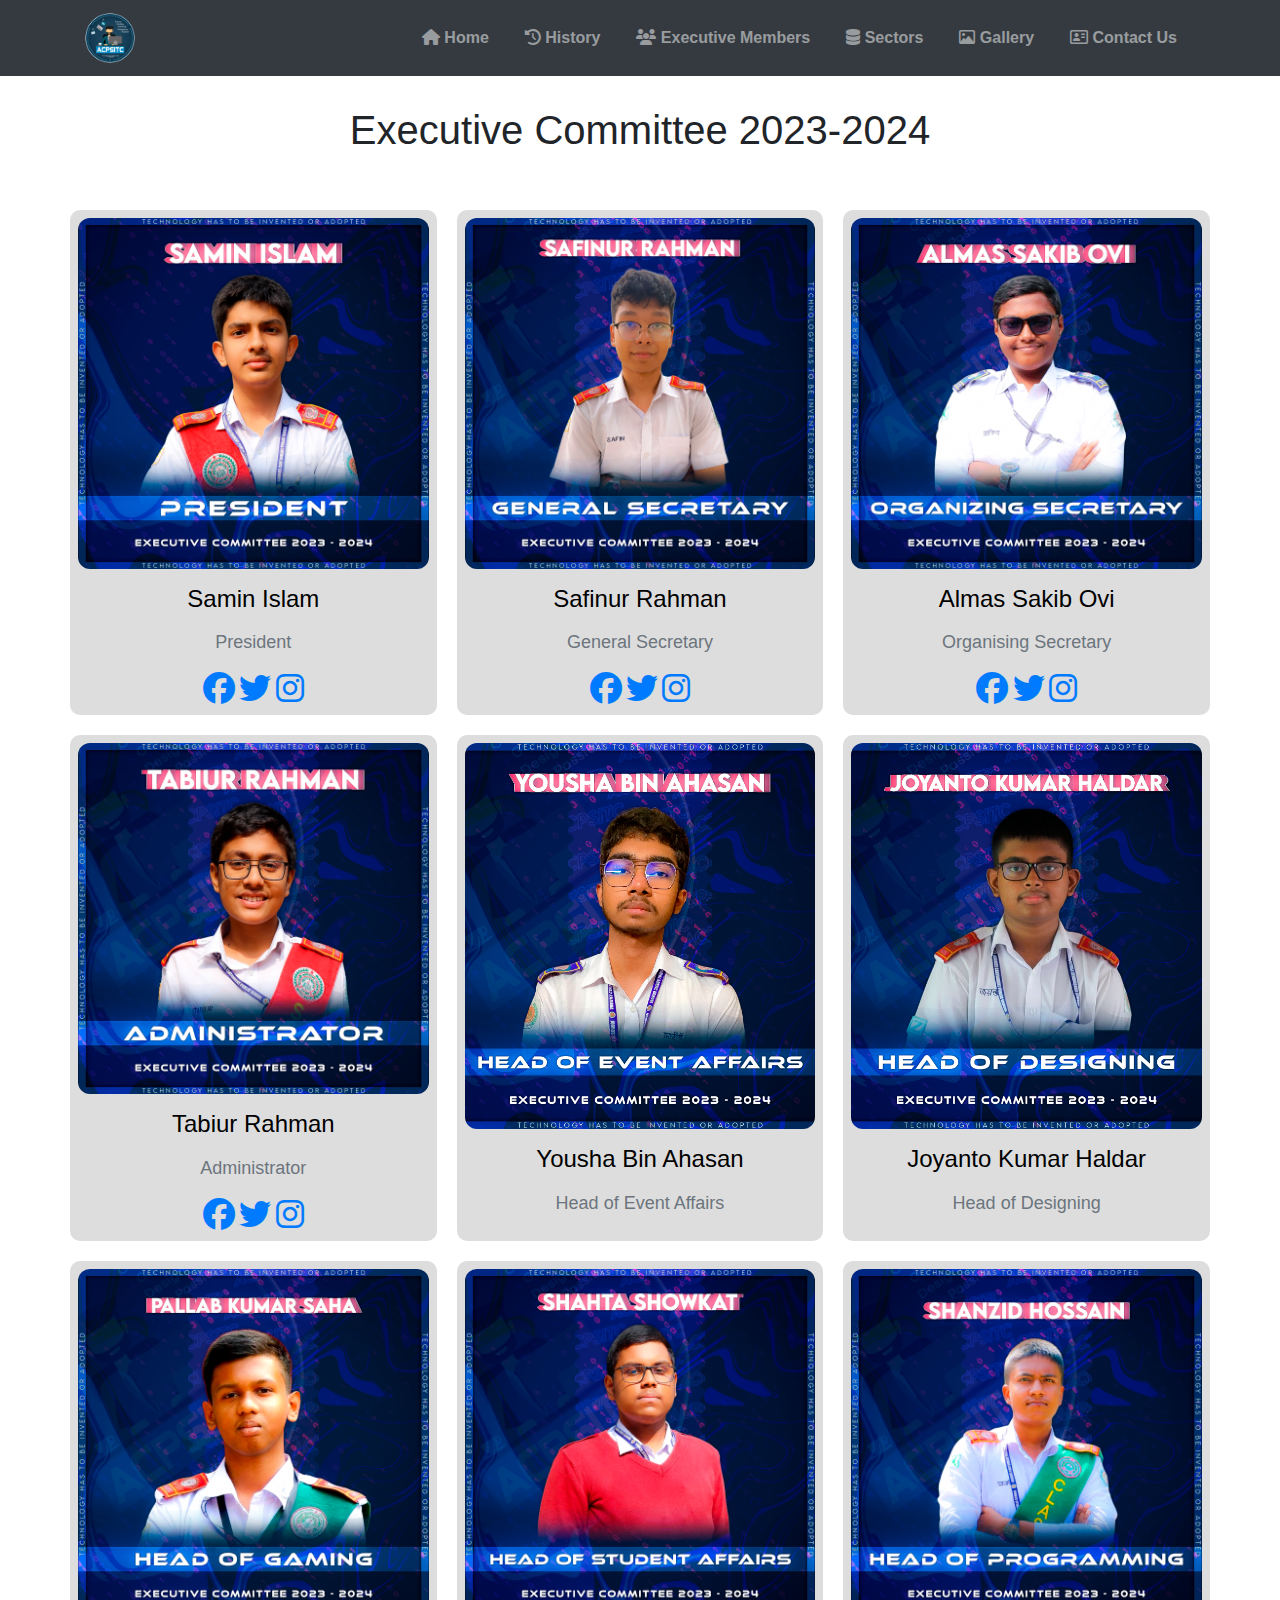
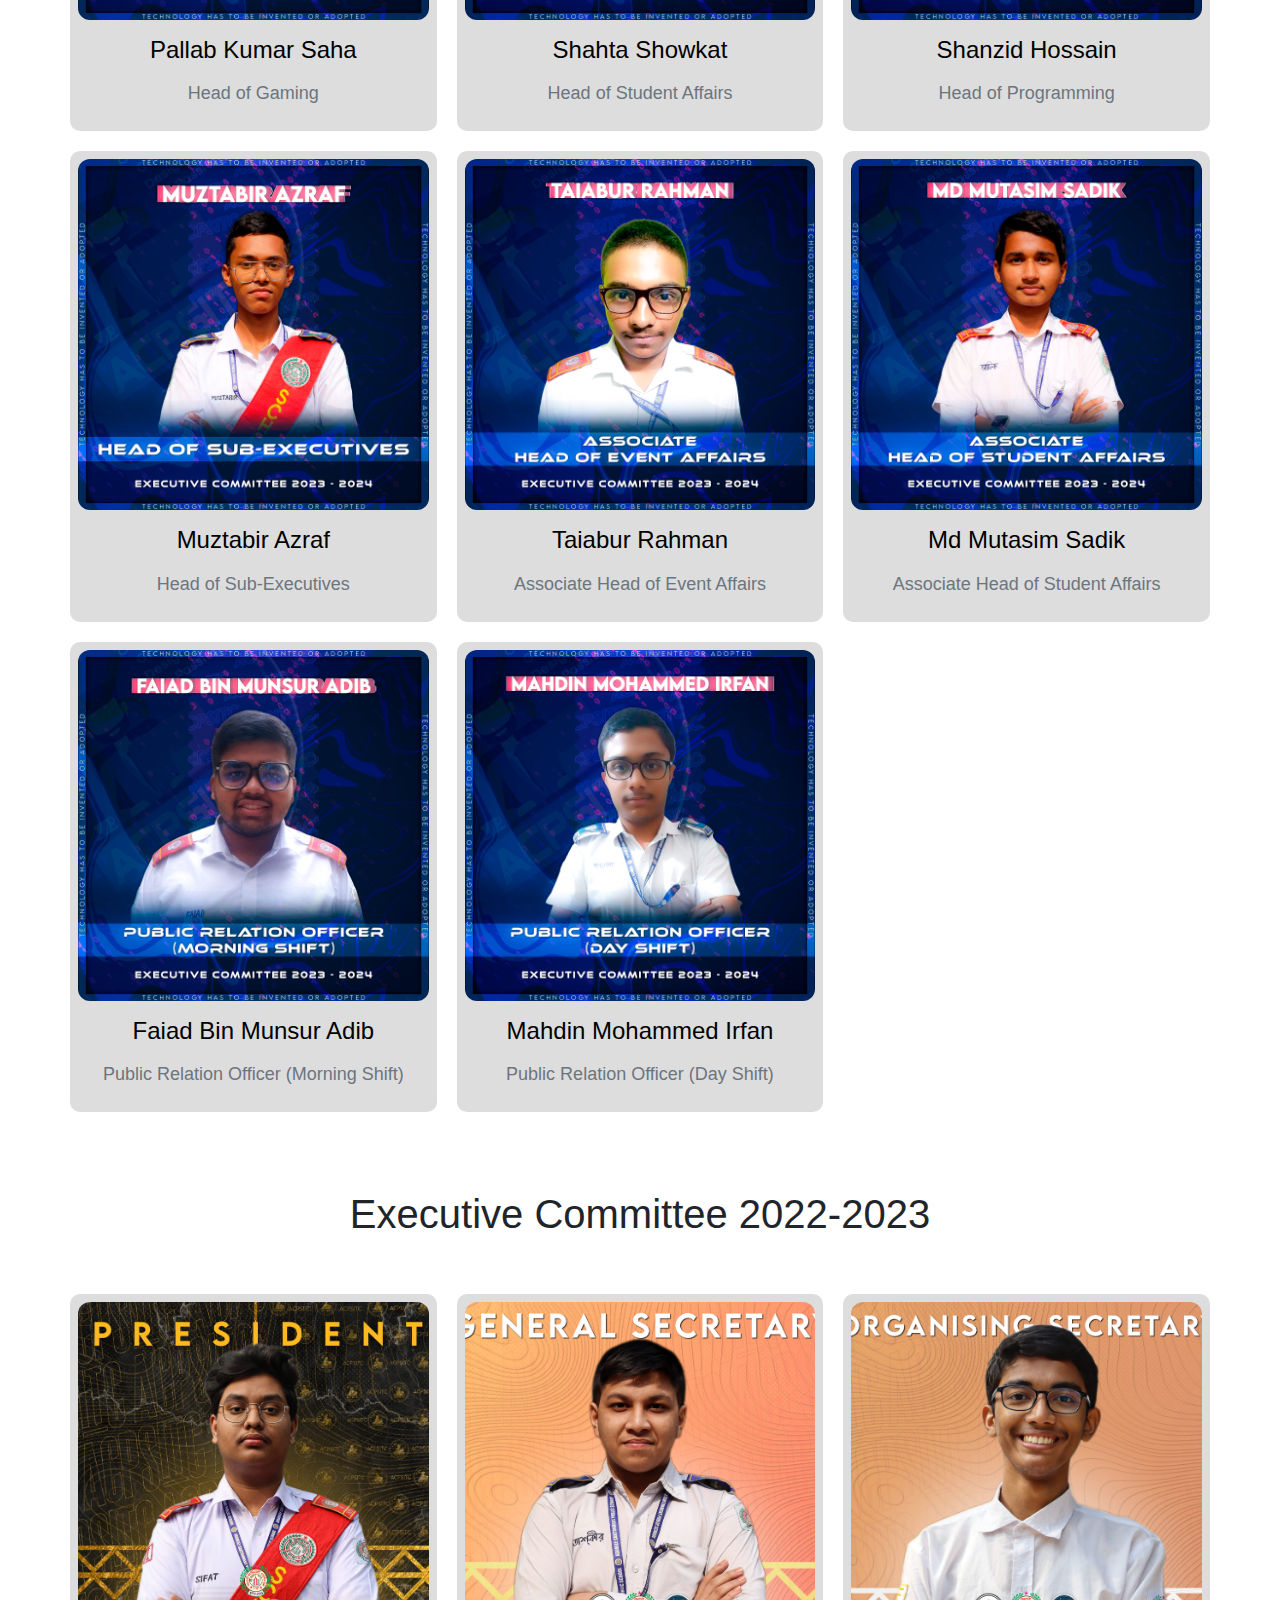
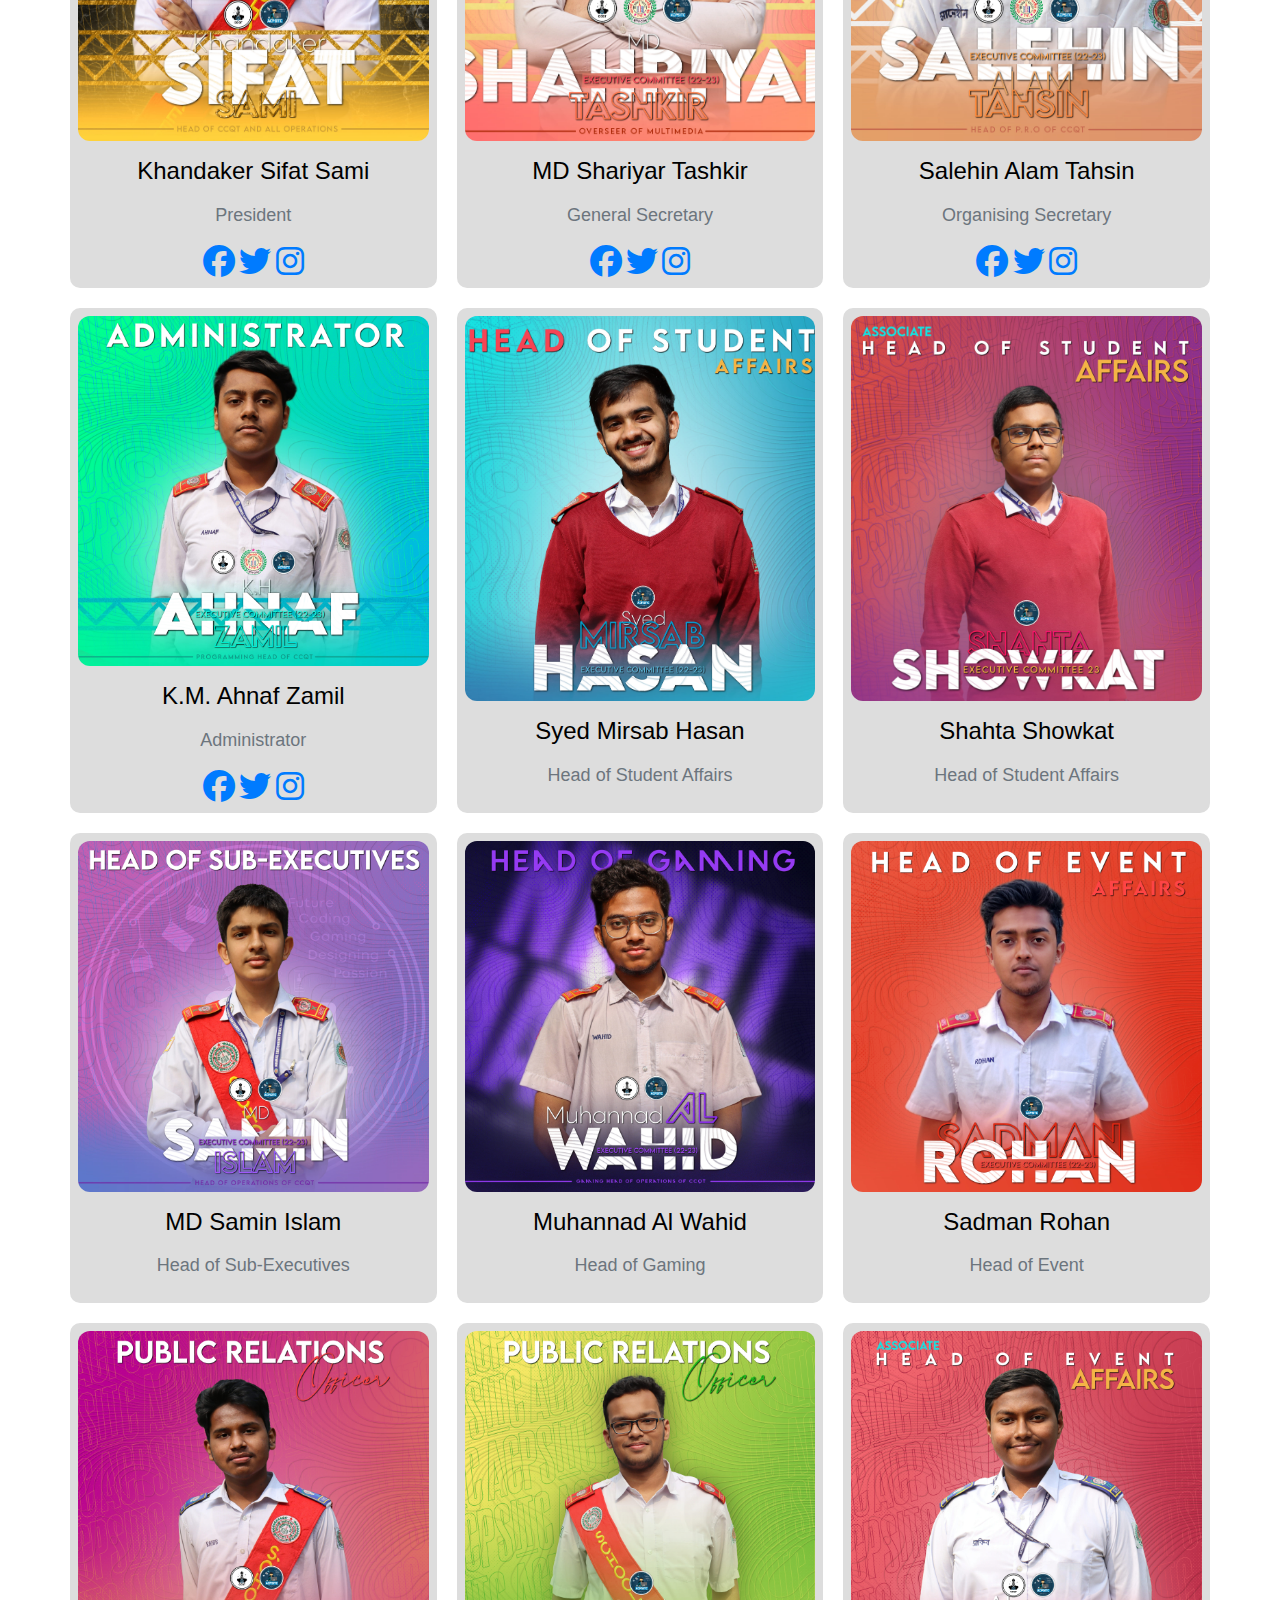
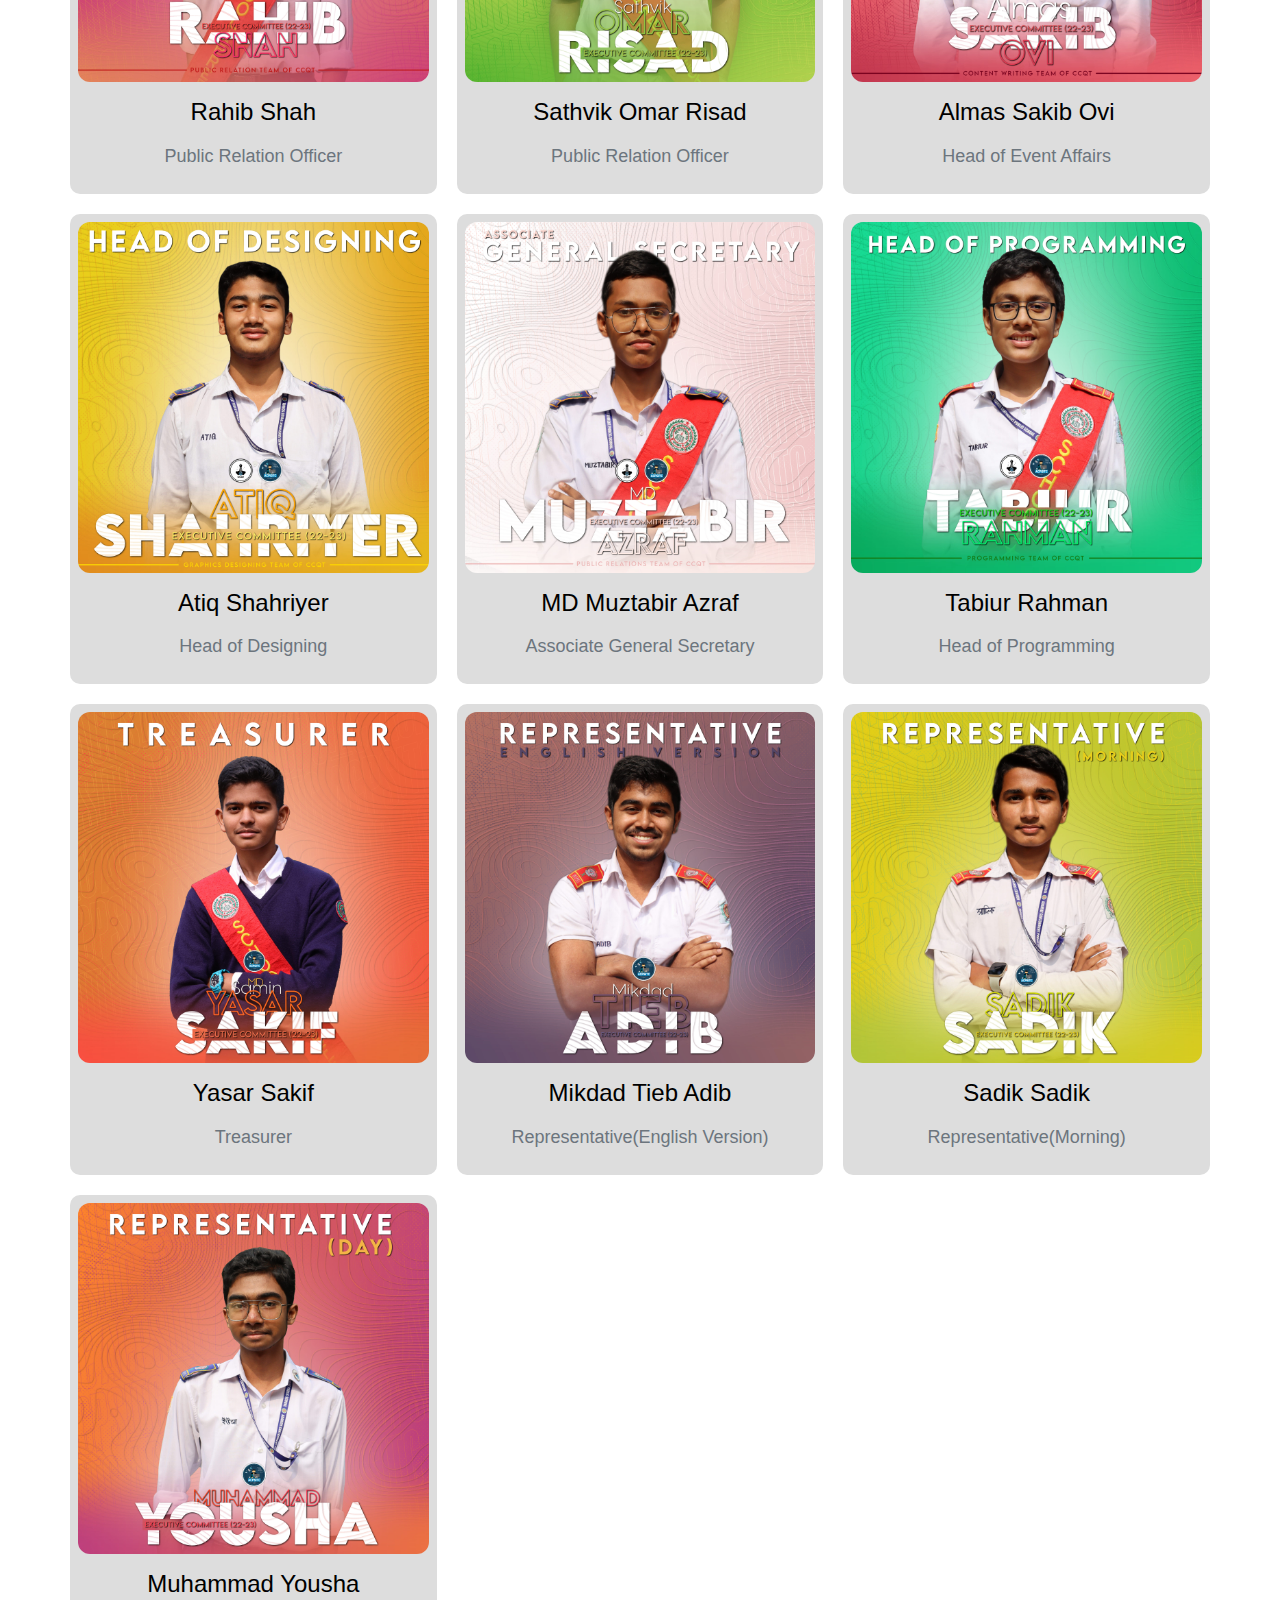
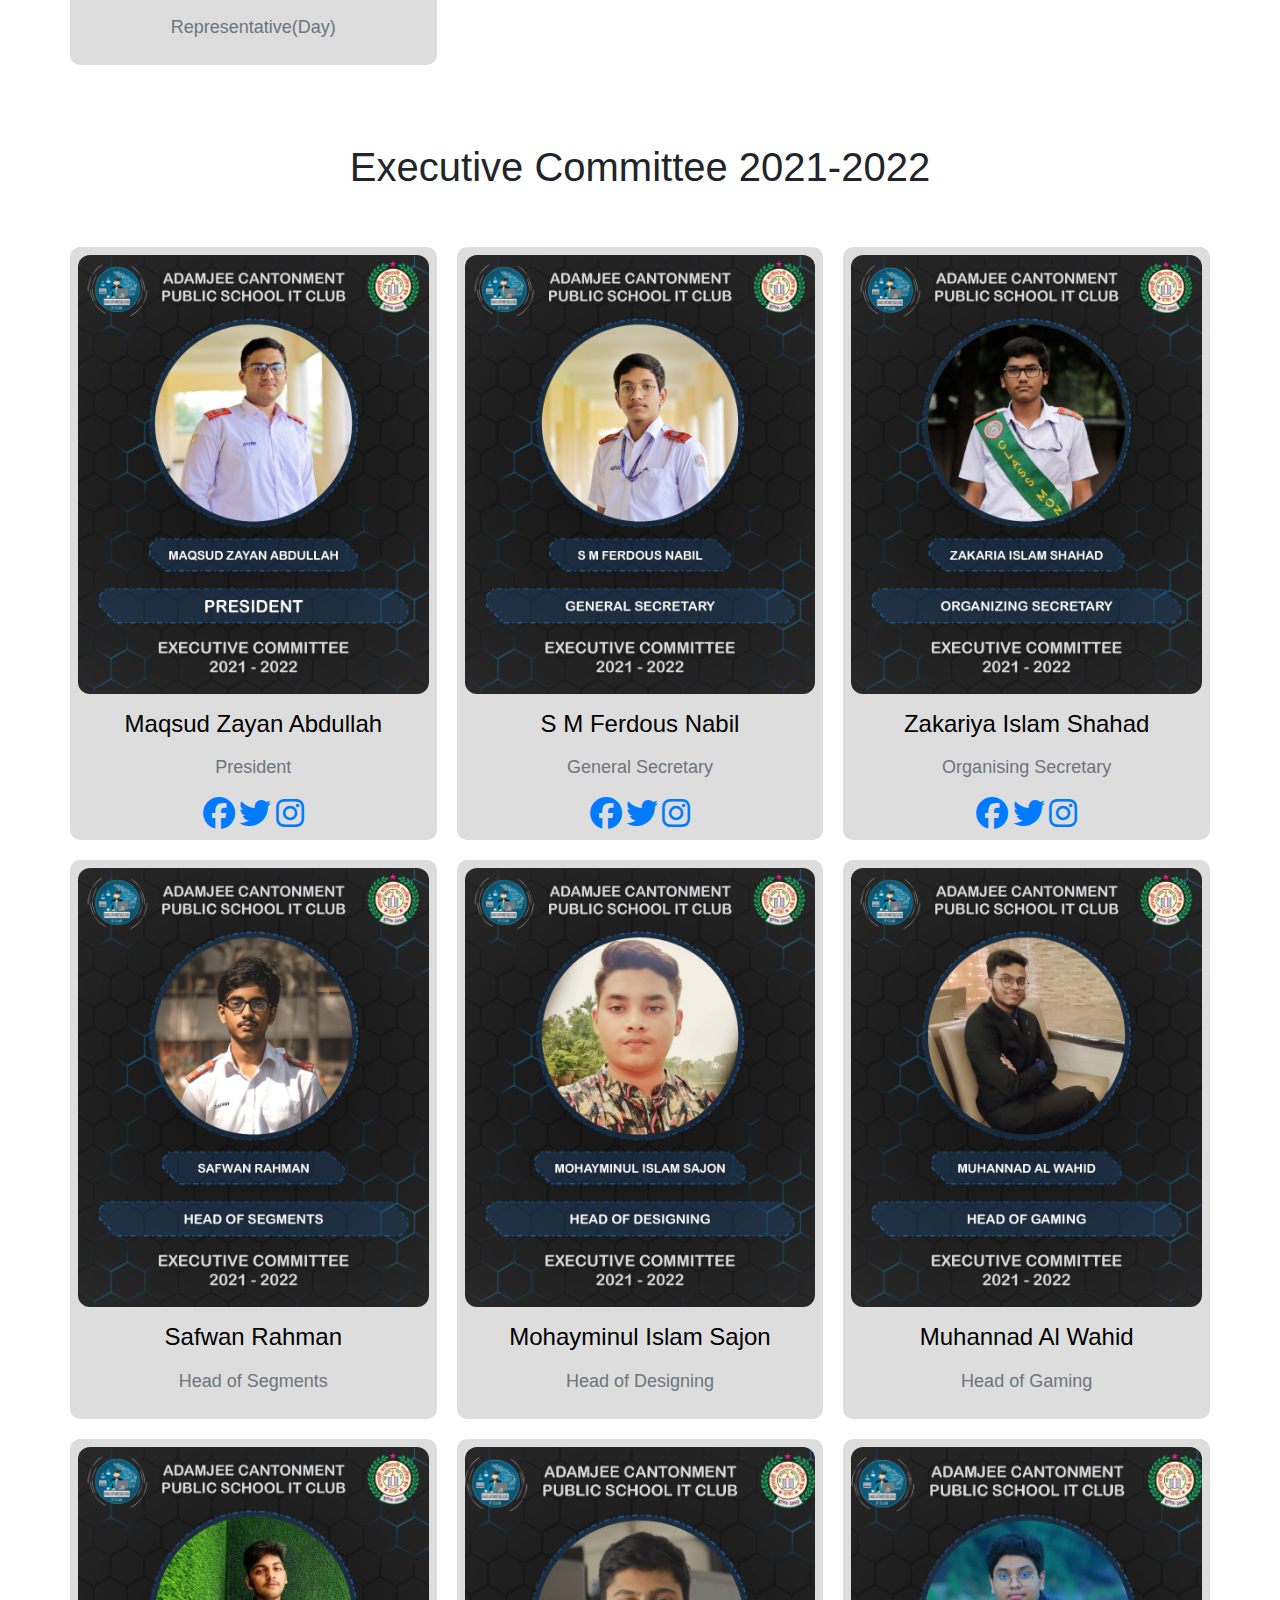
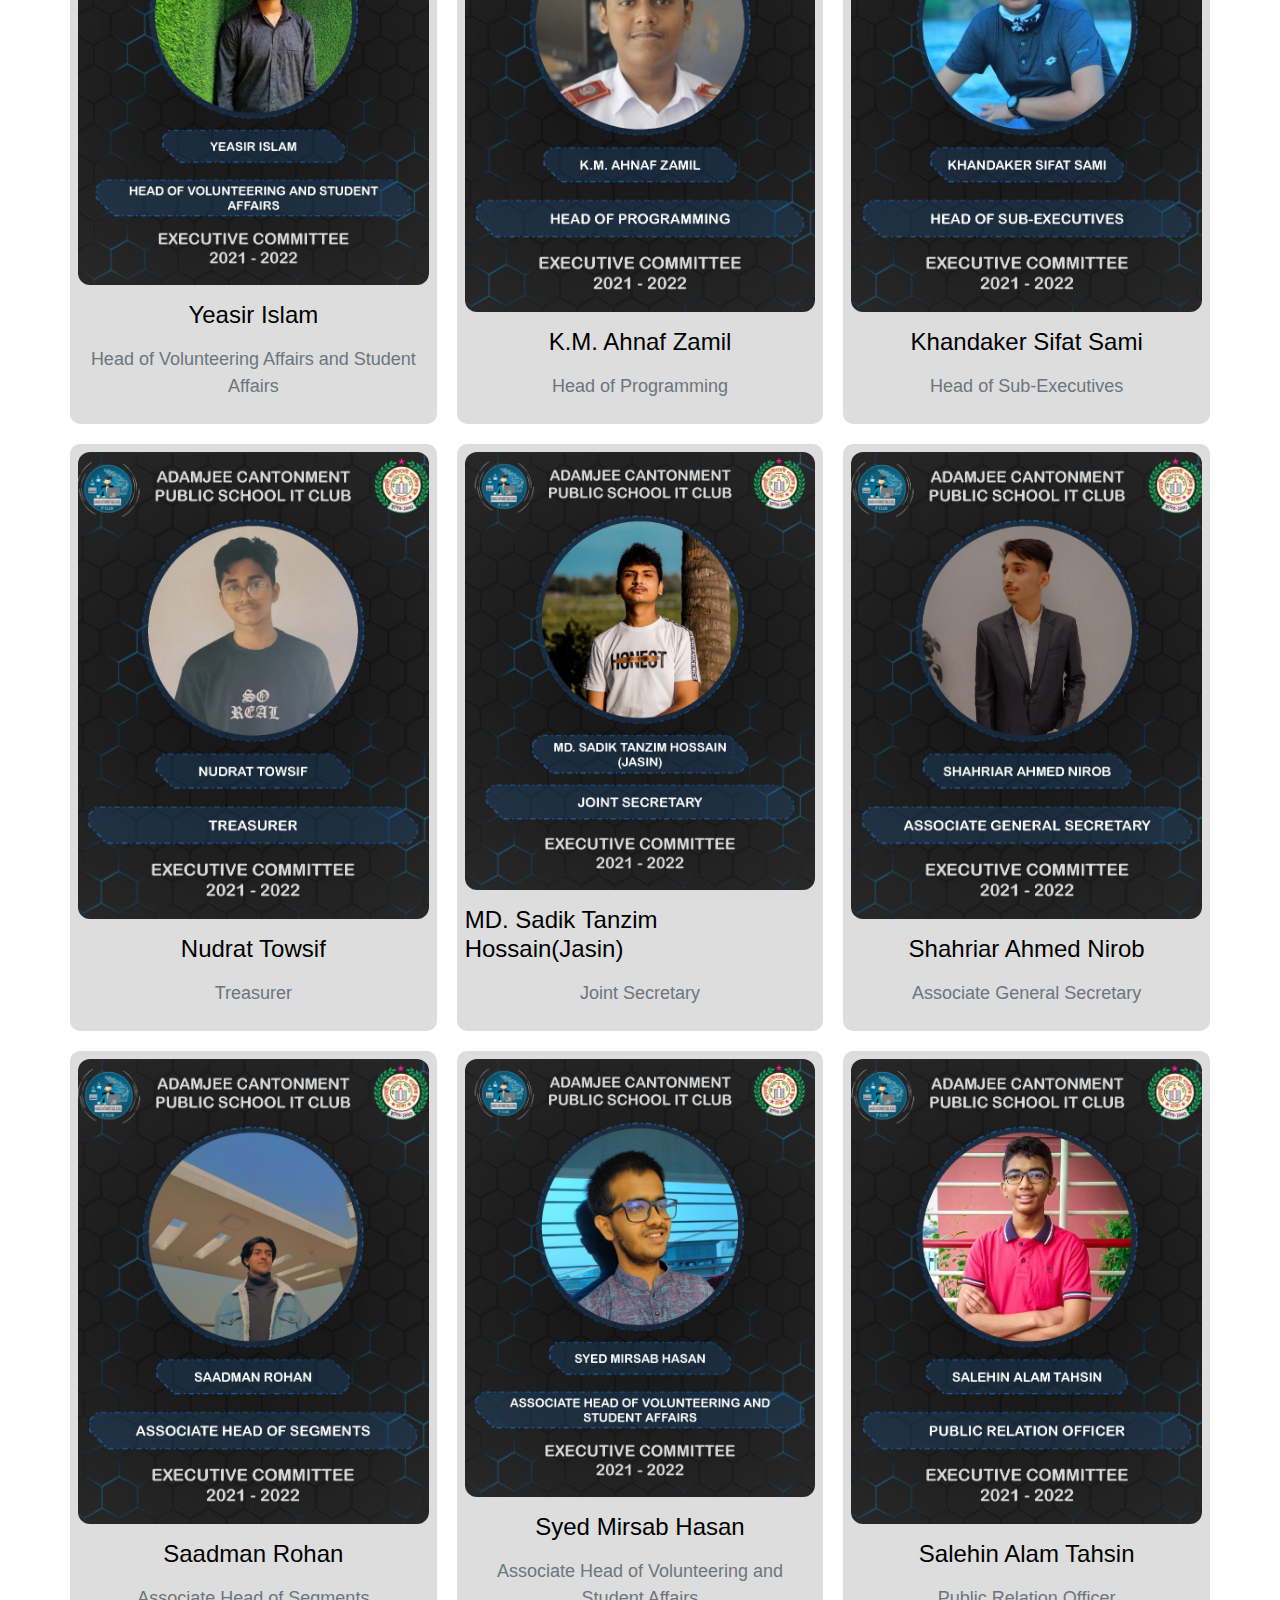
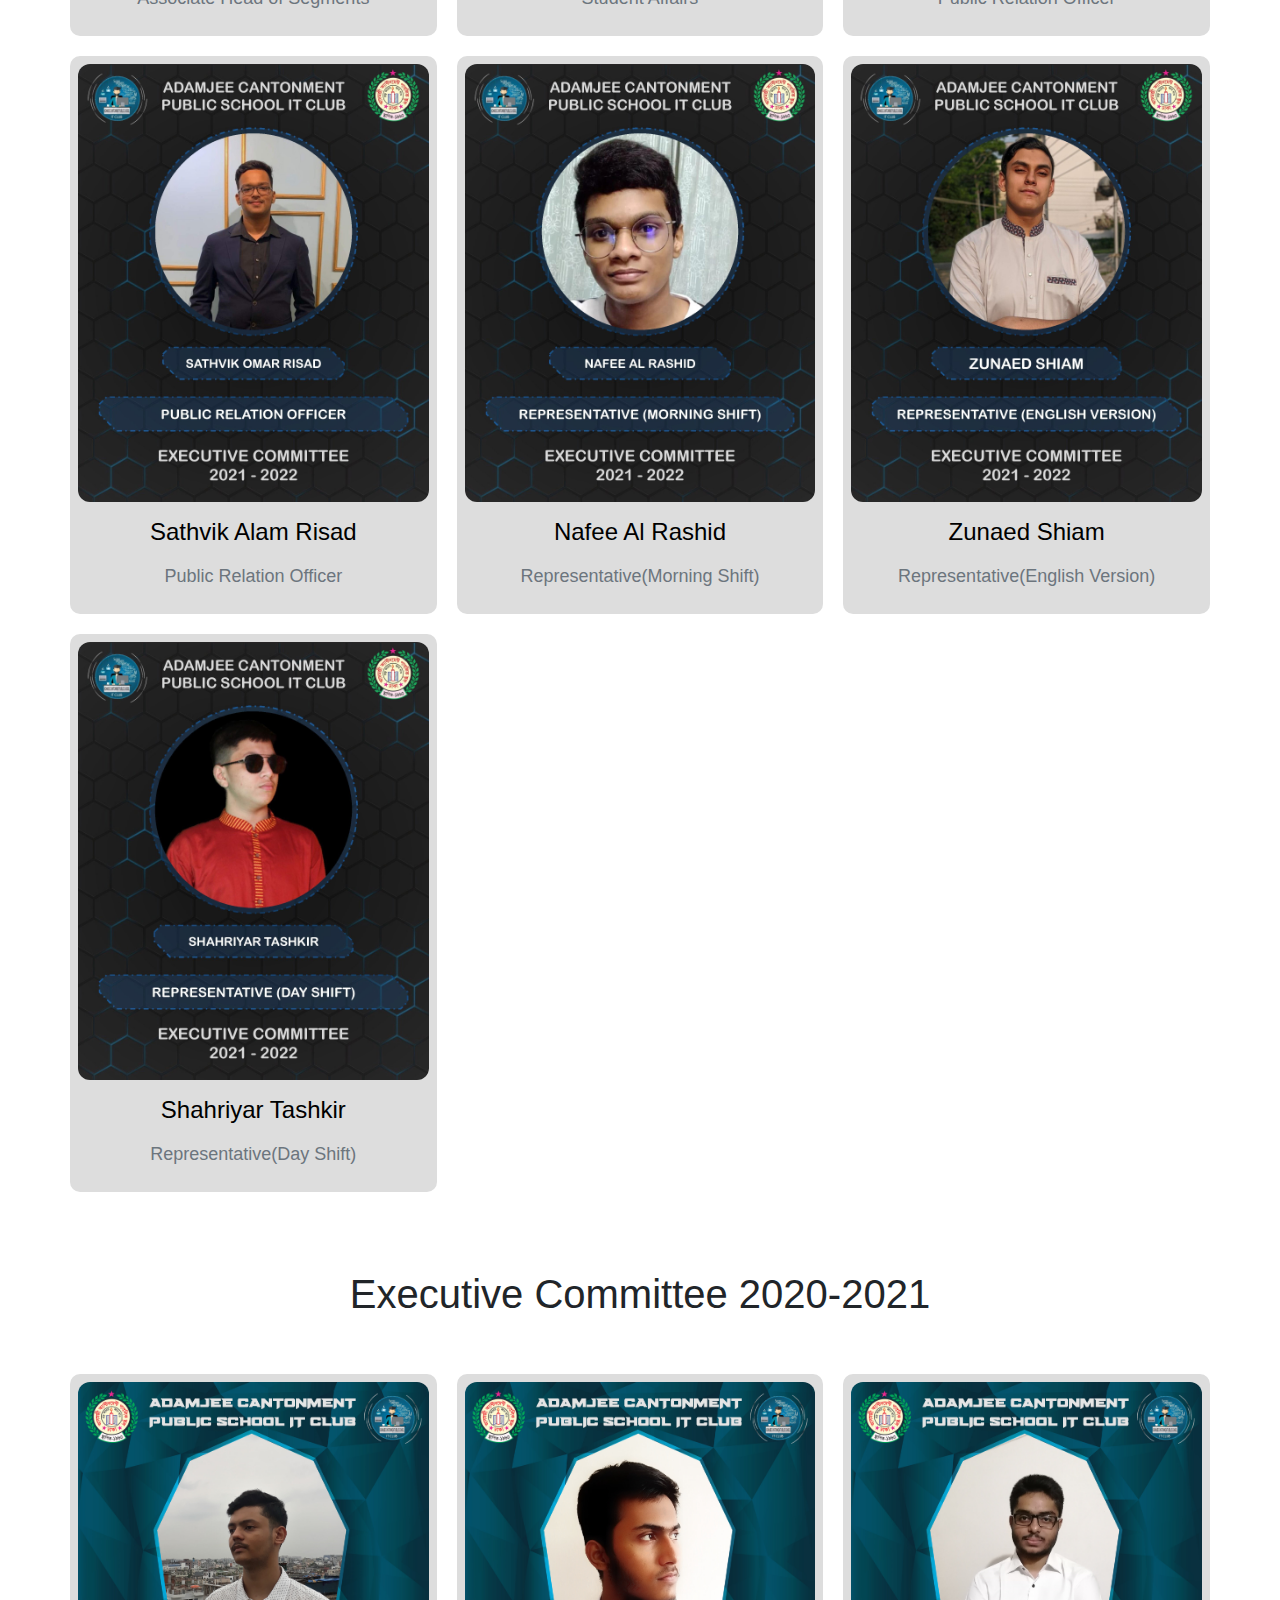
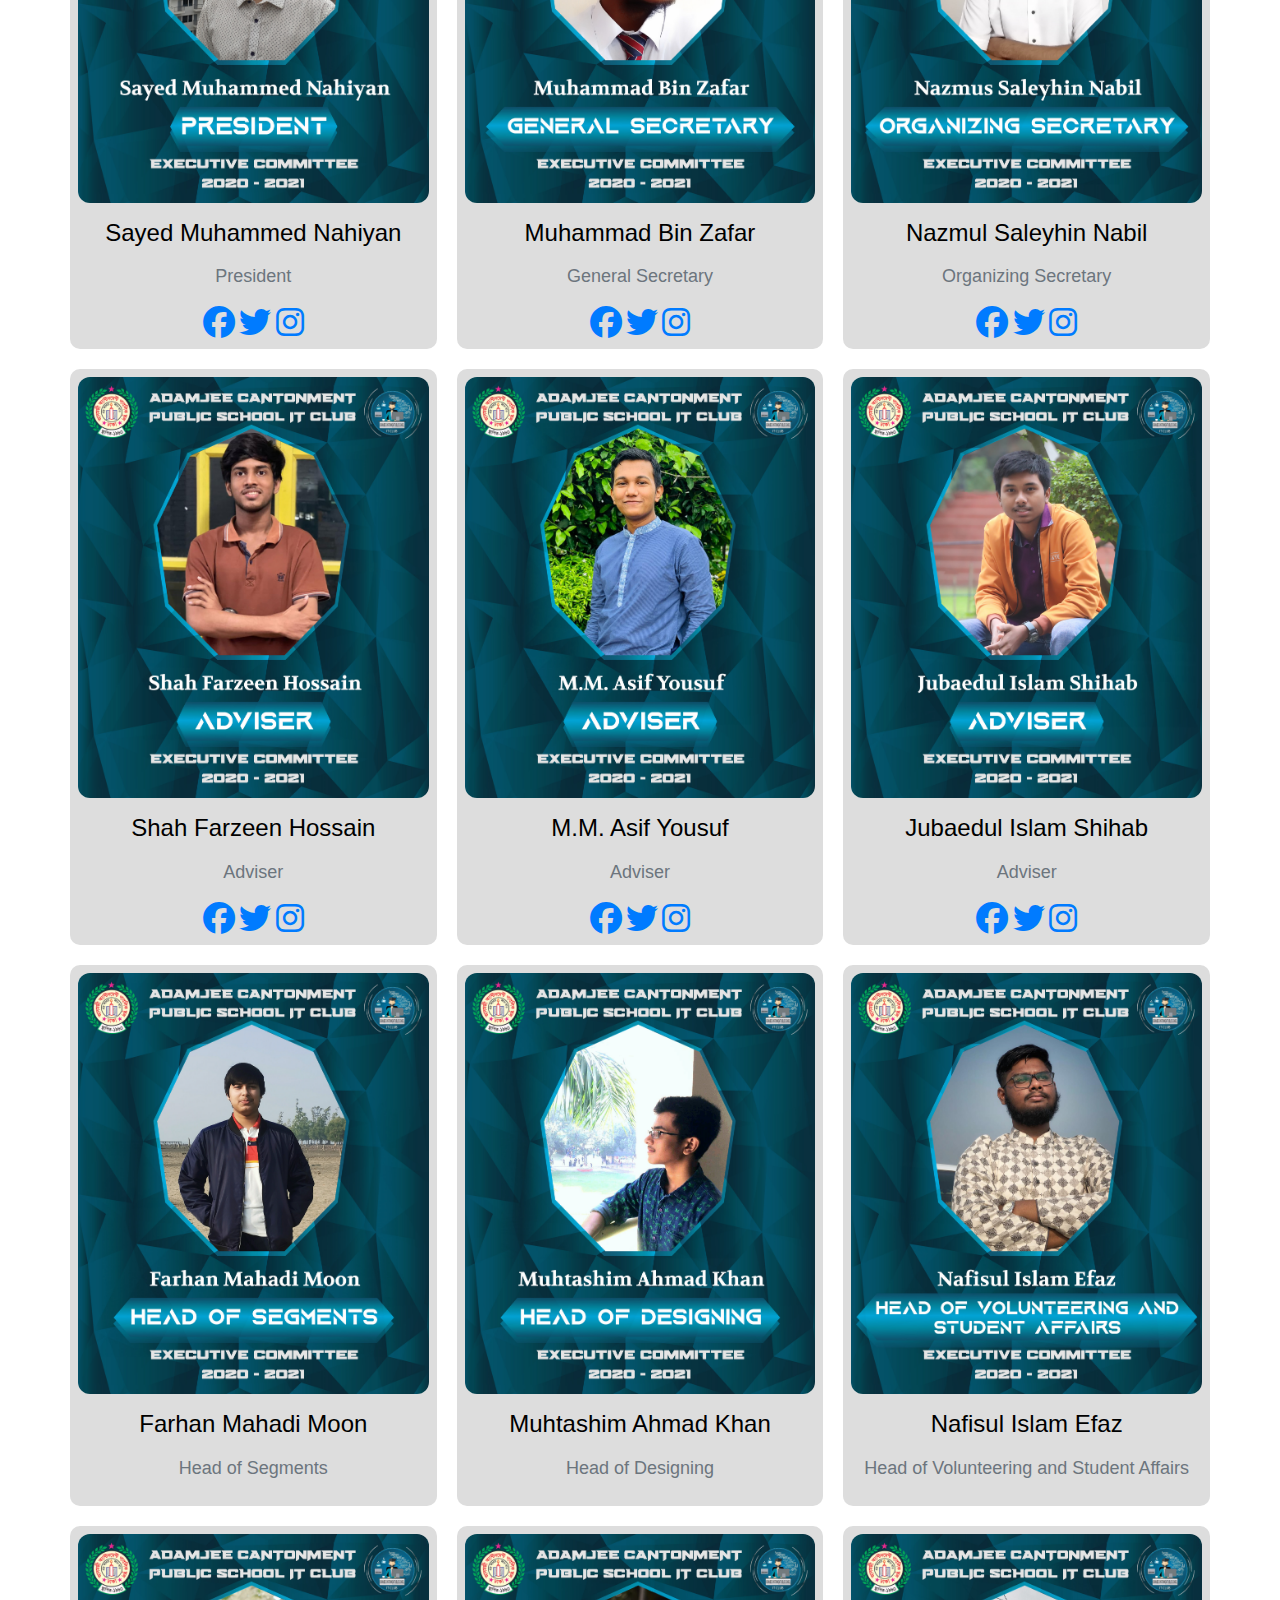
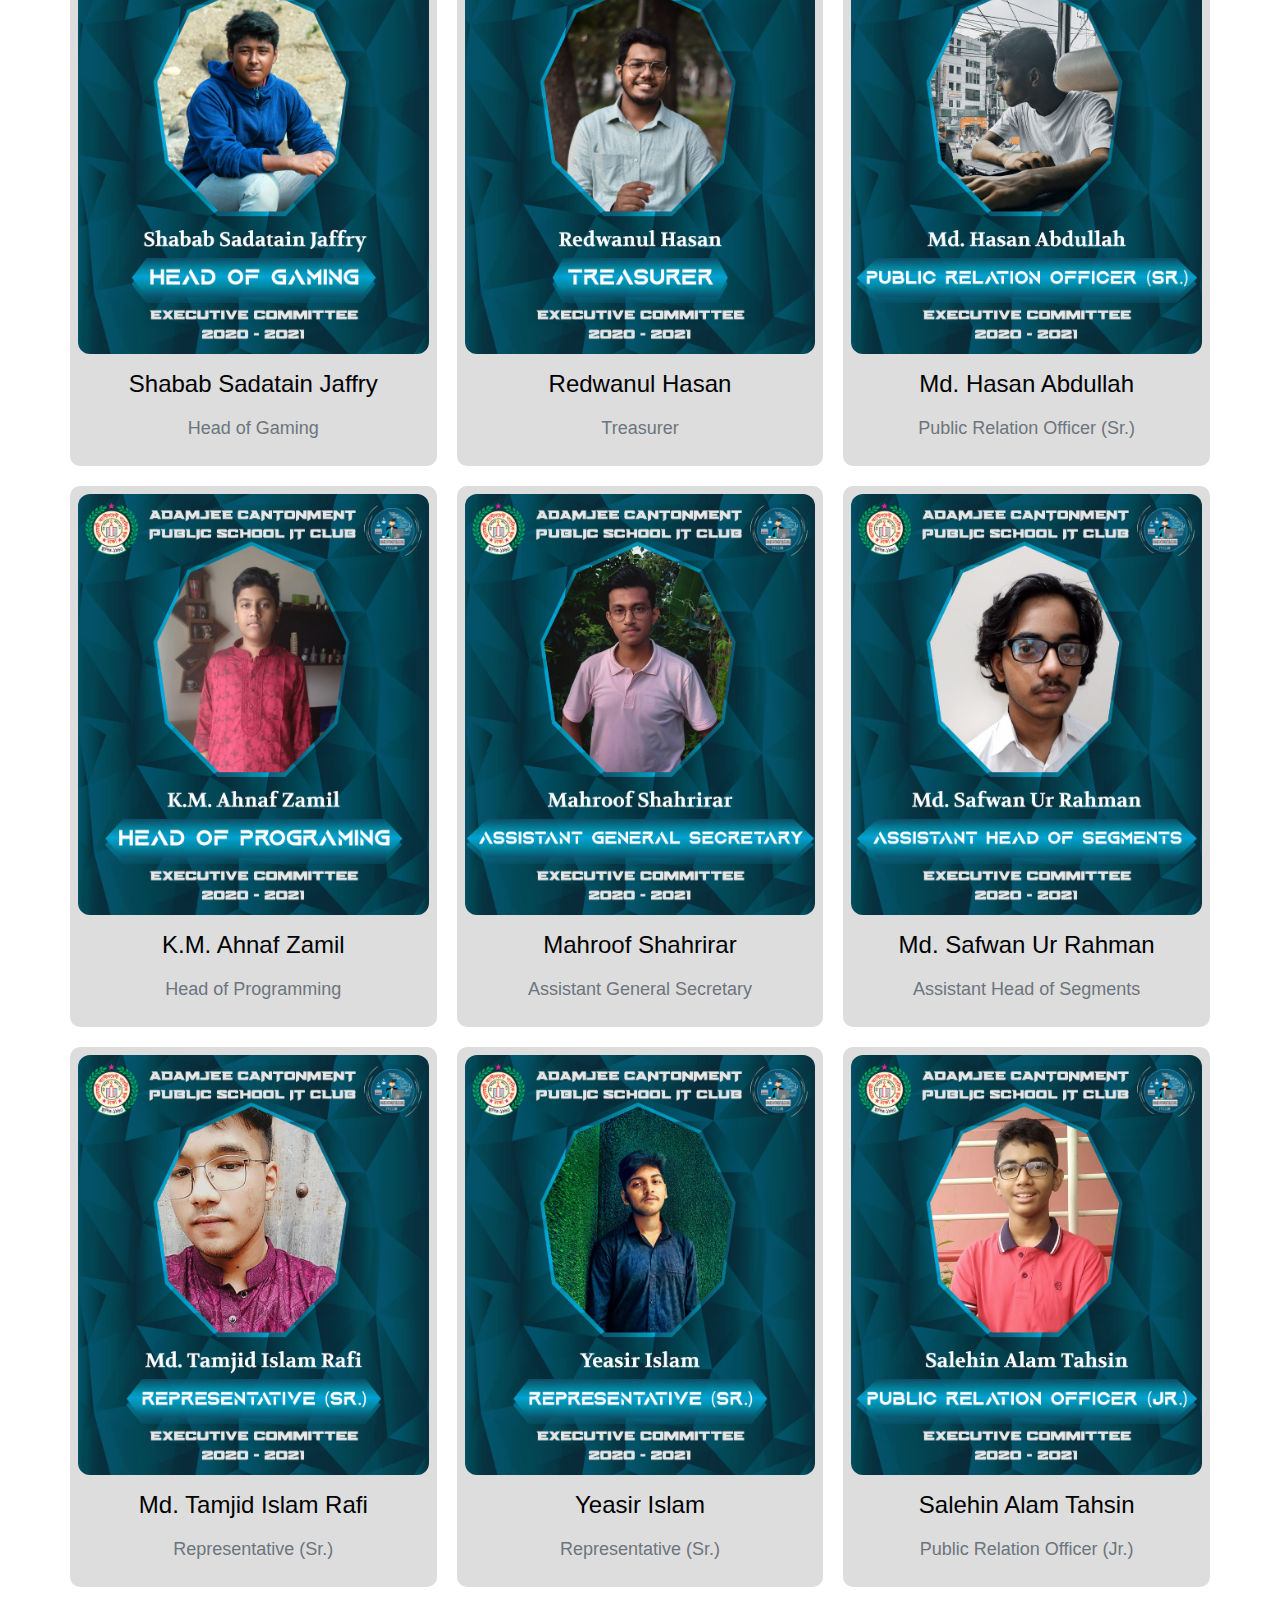
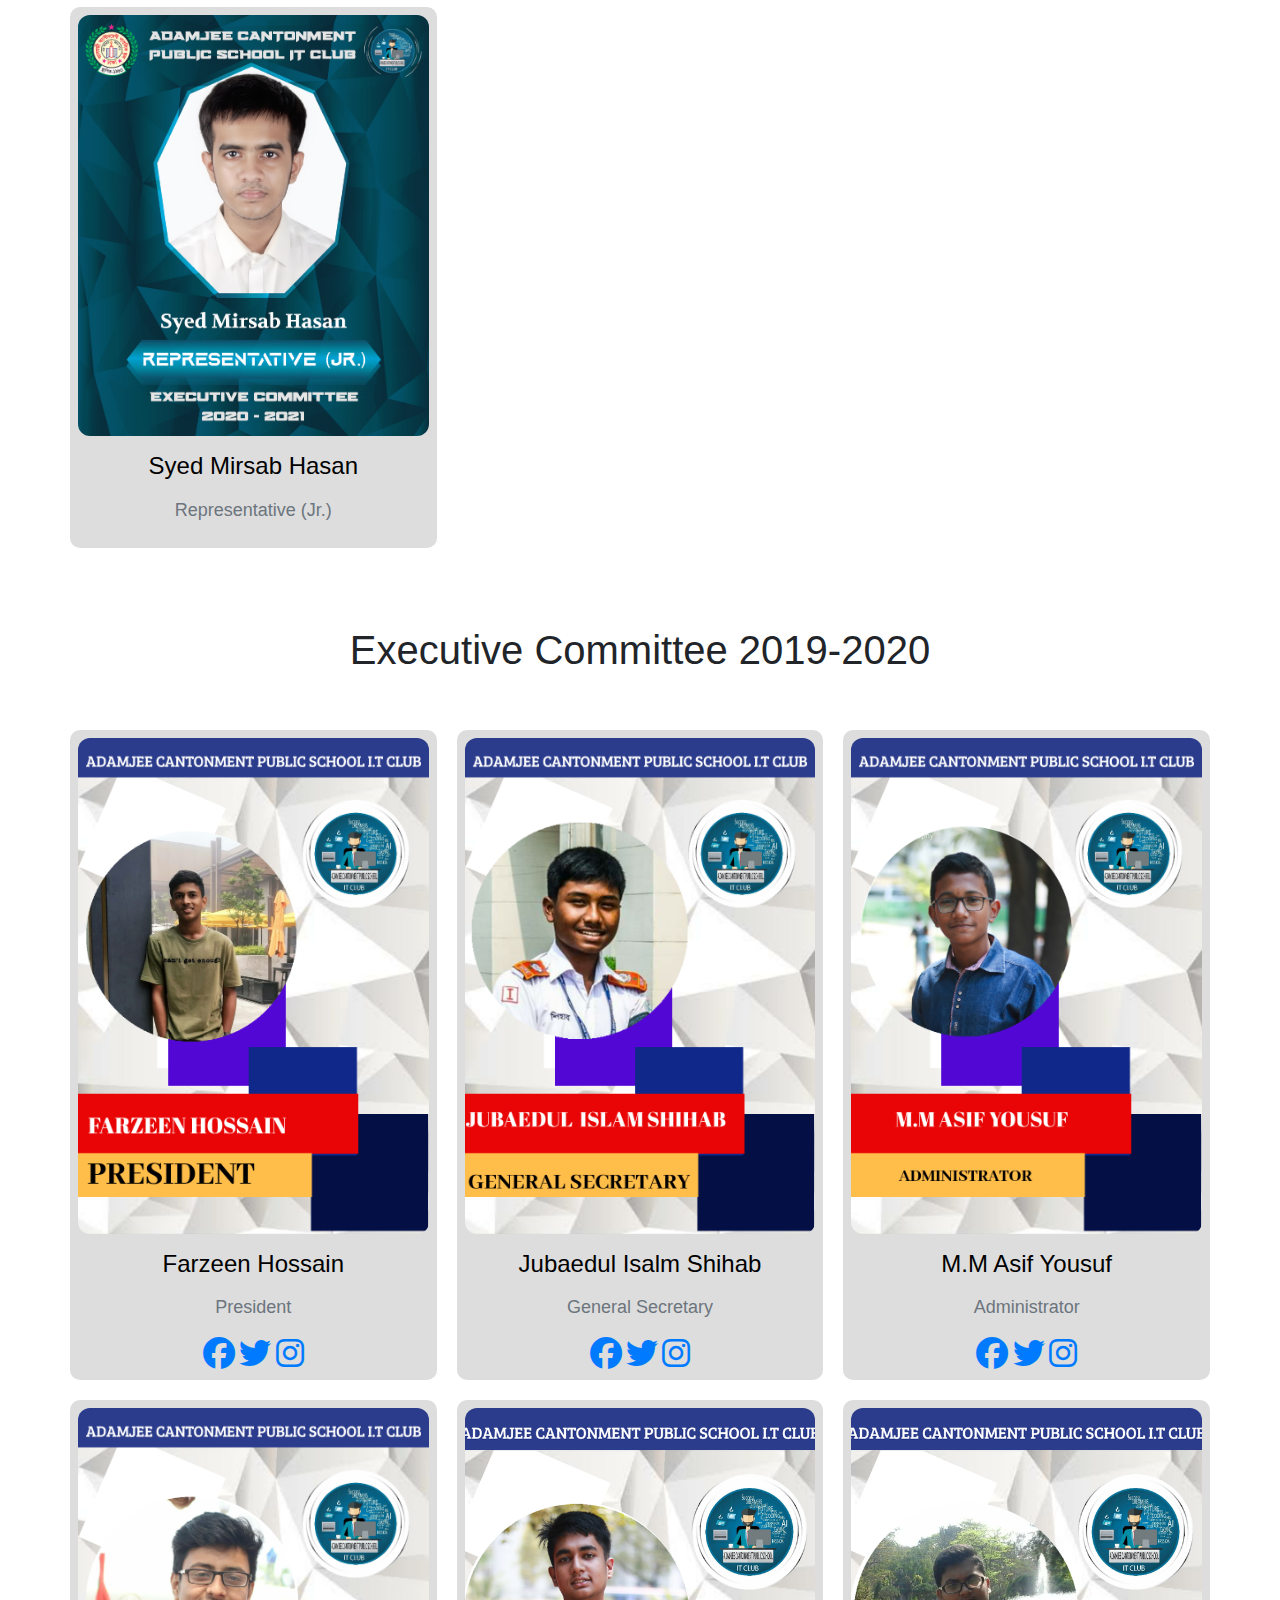
<file: src/pages/em.html>
<!DOCTYPE html>
<html lang="en">
  <head>
    <meta charset="UTF-8" />
    <meta name="viewport" content="width=device-width, initial-scale=1.0" />
    <meta http-equiv="X-UA-Compatible" content="ie=edge" />
    <title>ACPSITC | Executive Members</title>
    <link rel="icon" type="image/x-icon" href="/src/assets/logo.png">
    <link
      rel="stylesheet"
      href="https://stackpath.bootstrapcdn.com/bootstrap/4.3.1/css/bootstrap.min.css"
    />
    <link
      rel="stylesheet"
      href="https://cdnjs.cloudflare.com/ajax/libs/font-awesome/6.4.0/css/all.min.css"
    />
    <link rel="stylesheet" href="https://cdnjs.cloudflare.com/ajax/libs/font-awesome/4.7.0/css/font-awesome.min.css">
    <link rel="stylesheet" href="../style/index.css" />
    <link rel="stylesheet" href="../style/style.css" />
    <link rel="stylesheet" href="../style/typewriter.css" />
    <link rel="stylesheet" href="https://maxcdn.bootstrapcdn.com/bootstrap/4.5.2/css/bootstrap.min.css">
    <style>
      .h1-tag{
        text-align: center;
        margin-top: 30px;
      }
    </style>
  </head>
  <body>
    <!-- Navbar -->
    <nav class="navbar navbar-expand-lg navbar-dark bg-dark">
      <div class="container">
        <a class="navbar-brand" href="/">
          <img src="../assets/logo.png" alt="ACPSITC Logo" />
        </a>
        <button
          class="navbar-toggler"
          type="button"
          data-toggle="collapse"
          data-target="#navbarNav"
          aria-controls="navbarNav"
          aria-expanded="false"
          aria-label="Toggle navigation"
        >
          <span class="navbar-toggler-icon"></span>
        </button>
        <div class="collapse navbar-collapse" id="navbarNav">
          <ul class="navbar-nav ml-auto">
            <li class="nav-item">
              <a class="nav-link" href="/index.html">
                <i class="fas fa-home"></i> Home
              </a>
            </li>
            <li class="nav-item">
              <a class="nav-link" href="./history.html">
                <i class="fa-solid fa-clock-rotate-left"></i> History
              </a>
            </li>
            <li class="nav-item">
              <a class="nav-link" href="./em.html">
                <i class="fa-solid fa-users"></i> Executive Members
              </a>
            </li>
            <li class="nav-item">
              <a class="nav-link" href="/index.html#sectors">
                <i class="fa-solid fa-database"></i> Sectors
              </a>
            </li>
            <li class="nav-item">
              <a class="nav-link" href="/index.html#gallery">
                <i class="fa-regular fa-image"></i> Gallery
              </a>
            </li>
            <li class="nav-item">
              <a class="nav-link" href="#">
                <i class="fa-regular fa-address-card"></i> Contact Us
              </a>
            </li>
          </ul>
        </div>
      </div>
    </nav>
      <!-- header end -->
     <h1 class="h1-tag">Executive Committee 2023-2024</h1>
      <!-- Executive Members -->
      <section id="executive-members" class="py-5">
        <div class="container">
          <div class="row">
            <div class="excutive__grid">
              <!-- loop only the grid item start here -->
              <div class="excutive__grid__item">
                <img src="../em-img/2023-2024/1. President - Samin Islam.png" alt="Executive Member" />
                <h4 class="my-3">Samin Islam</h4>
                <p class="text-muted">President</p>
                <div class="social-icons">
                  <a href="#"><i class="fab fa-facebook fa-2x"></i></a>
                  <a href="#"><i class="fab fa-twitter fa-2x"></i></a>
                  <a href="#"><i class="fab fa-instagram fa-2x"></i></a>
                </div>
              </div>
              <!-- loop only the grid item end here -->
              <!-- loop only the grid item start here -->
              <div class="excutive__grid__item">
                <img
                  src="../em-img/2023-2024/2. General Secretary - Safinur Rahman.png"
                  alt="Executive Member"
                />
                <h4 class="my-3">Safinur Rahman</h4>
                <p class="text-muted">General Secretary</p>
                <div class="social-icons">
                  <a href="#"><i class="fab fa-facebook fa-2x"></i></a>
                  <a href="#"><i class="fab fa-twitter fa-2x"></i></a>
                  <a href="#"><i class="fab fa-instagram fa-2x"></i></a>
                </div>
              </div>
              <!-- loop only the grid item end here -->
              <!-- loop only the grid item start here -->
              <div class="excutive__grid__item">
                <img
                  src="../em-img/2023-2024/3. Organizing Secretary - Almas Sakib Ovi.png"
                  alt="Executive Member"
                />
                <h4 class="my-3">Almas Sakib Ovi</h4>
                <p class="text-muted">Organising Secretary</p>
  
                <div class="social-icons">
                  <a href="#"><i class="fab fa-facebook fa-2x"></i></a>
                  <a href="#"><i class="fab fa-twitter fa-2x"></i></a>
                  <a href="#"><i class="fab fa-instagram fa-2x"></i></a>
                </div>
              </div>
              <!-- loop only the grid item end here -->
              <!-- loop only the grid item start here -->
              <div class="excutive__grid__item">
                <img src="../em-img/2023-2024/4. Administrator - Tabiur Rahman.png" alt="Executive Member" />
                <h4 class="my-3">Tabiur Rahman</h4>
                <p class="text-muted">Administrator</p>
  
                <div class="social-icons">
                  <a href="#"><i class="fab fa-facebook fa-2x"></i></a>
                  <a href="#"><i class="fab fa-twitter fa-2x"></i></a>
                  <a href="#"><i class="fab fa-instagram fa-2x"></i></a>
                </div>
              </div>
              <!-- loop only the grid item end here -->
              <!-- loop only the grid item start here -->
              <div class="excutive__grid__item">
                <img src="../em-img/2023-2024/5. Head of Event Affairs - Yousha Bin Ahasan.png" alt="Executive Member" />
                <h4 class="my-3">Yousha Bin Ahasan</h4>
                <p class="text-muted">Head of Event Affairs</p>
  
              
              </div>
              <!-- loop only the grid item end here -->
              <!-- loop only the grid item start here -->
              <div class="excutive__grid__item">
                <img
                  src="../em-img/2023-2024/6. Head of Designing - Joyanto Kumar Haldar.png"
                  alt="Executive Member"
                />
                <h4 class="my-3">Joyanto Kumar Haldar</h4>
                <p class="text-muted">Head of Designing</p>
  
                
              </div>
              <!-- loop only the grid item end here -->
              <!-- loop only the grid item start here -->
              <div class="excutive__grid__item">
                <img src="../em-img/2023-2024/7. Head of Gaming  - Pallab Kumar Saha.png" alt="Executive Member" />
                <h4 class="my-3">Pallab Kumar Saha</h4>
                <p class="text-muted">Head of Gaming</p>
  
                
              </div>
              <!-- loop only the grid item end here -->
              <!-- loop only the grid item start here -->
              <div class="excutive__grid__item">
                <img src="../em-img/2023-2024/8. Head of Student Affairs - Shahta Showkat.png" alt="Executive Member" />
                <h4 class="my-3">Shahta Showkat</h4>
                <p class="text-muted">Head of Student Affairs</p>
  
              
              </div>
              <!-- loop only the grid item end here -->
              <!-- loop only the grid item start here -->
              <div class="excutive__grid__item">
                <img src="../em-img/2023-2024/9. Head of Programming - Shanzid Hossain.png" alt="Executive Member" />
                <h4 class="my-3">Shanzid Hossain</h4>
                <p class="text-muted">Head of Programming</p>
  
                
              </div>
              <!-- loop only the grid item end here -->
              <!-- loop only the grid item start here -->
              <div class="excutive__grid__item">
                <img src="../em-img/2023-2024/10. Head of Sub-Executives - Muztabir Azraf.png" alt="Executive Member" />
                <h4 class="my-3">Muztabir Azraf</h4>
                <p class="text-muted">Head of Sub-Executives</p>
  
               
              </div>
              <!-- loop only the grid item end here -->
              <!-- loop only the grid item start here -->
              <div class="excutive__grid__item">
                <img src="../em-img/2023-2024/11. Associate Head of Event Affairs - Taiabur Rahman.png" alt="Executive Member" />
                <h4 class="my-3">Taiabur Rahman</h4>
                <p class="text-muted">Associate Head of Event Affairs</p>
  
                
              </div>
            
              <div class="excutive__grid__item">
                <img src="../em-img/2023-2024/12. Associate Head of Student Affairs - Md Mutasim Sadik.png" alt="Executive Member" />
                <h4 class="my-3">Md Mutasim Sadik</h4>
                <p class="text-muted">Associate Head of Student Affairs</p>
  
               
              </div>
              <!-- loop only the grid item end here -->
              <div class="excutive__grid__item">
                <img
                  src="../em-img/2023-2024/13. Public Relation Officer (Morning Shift) - Faiad Bin Munsur Adib.png"
                  alt="Executive Member"
                />
                <h4 class="my-3">Faiad Bin Munsur Adib</h4>
                <p class="text-muted">Public Relation Officer (Morning Shift)</p>
  
                
              </div>
              <div class="excutive__grid__item">
                <img
                  src="../em-img/2023-2024/14. Public Relation Officer (Day Shift) - Mahdin Mohammed Irfan.png"
                  alt="Executive Member"
                />
                <h4 class="my-3">Mahdin Mohammed Irfan</h4>
                <p class="text-muted">Public Relation Officer (Day Shift)</p>
              </div>
      
      </section>
              
      <h1 class="h1-tag">Executive Committee 2022-2023</h1>
      <!-- Executive Members -->
      <section id="executive-members" class="py-5">
        <div class="container">
          <div class="row">
            <div class="excutive__grid">
              <!-- loop only the grid item start here -->
              <div class="excutive__grid__item">
                <img src="../em-img/2022-2023/sifat.jpg" alt="Executive Member" />
                <h4 class="my-3">Khandaker Sifat Sami</h4>
                <p class="text-muted">President</p>
                <div class="social-icons">
                  <a href="#"><i class="fab fa-facebook fa-2x"></i></a>
                  <a href="#"><i class="fab fa-twitter fa-2x"></i></a>
                  <a href="#"><i class="fab fa-instagram fa-2x"></i></a>
                </div>
              </div>
              <!-- loop only the grid item end here -->
              <!-- loop only the grid item start here -->
              <div class="excutive__grid__item">
                <img
                  src="../em-img/2022-2023/shahriyar.jpg"
                  alt="Executive Member"
                />
                <h4 class="my-3">MD Shariyar Tashkir</h4>
                <p class="text-muted">General Secretary</p>
                <div class="social-icons">
                  <a href="#"><i class="fab fa-facebook fa-2x"></i></a>
                  <a href="#"><i class="fab fa-twitter fa-2x"></i></a>
                  <a href="#"><i class="fab fa-instagram fa-2x"></i></a>
                </div>
              </div>
              <!-- loop only the grid item end here -->
              <!-- loop only the grid item start here -->
              <div class="excutive__grid__item">
                <img
                  src="../em-img/2022-2023/salehin.jpg"
                  alt="Executive Member"
                />
                <h4 class="my-3">Salehin Alam Tahsin</h4>
                <p class="text-muted">Organising Secretary</p>
  
                <div class="social-icons">
                  <a href="#"><i class="fab fa-facebook fa-2x"></i></a>
                  <a href="#"><i class="fab fa-twitter fa-2x"></i></a>
                  <a href="#"><i class="fab fa-instagram fa-2x"></i></a>
                </div>
              </div>
              <!-- loop only the grid item end here -->
              <!-- loop only the grid item start here -->
              <div class="excutive__grid__item">
                <img src="../em-img/2022-2023/zamil.jpg" alt="Executive Member" />
                <h4 class="my-3">K.M. Ahnaf Zamil</h4>
                <p class="text-muted">Administrator</p>
  
                <div class="social-icons">
                  <a href="#"><i class="fab fa-facebook fa-2x"></i></a>
                  <a href="#"><i class="fab fa-twitter fa-2x"></i></a>
                  <a href="#"><i class="fab fa-instagram fa-2x"></i></a>
                </div>
              </div>
              <!-- loop only the grid item end here -->
              <!-- loop only the grid item start here -->
              <div class="excutive__grid__item">
                <img src="../em-img/2022-2023/hasan.jpg" alt="Executive Member" />
                <h4 class="my-3">Syed Mirsab Hasan</h4>
                <p class="text-muted">Head of Student Affairs</p>
  
              
              </div>
              <!-- loop only the grid item end here -->
              <!-- loop only the grid item start here -->
              <div class="excutive__grid__item">
                <img
                  src="../em-img/2022-2023/shahta.jpg"
                  alt="Executive Member"
                />
                <h4 class="my-3">Shahta Showkat</h4>
                <p class="text-muted">Head of Student Affairs</p>
  
                
              </div>
              <!-- loop only the grid item end here -->
              <!-- loop only the grid item start here -->
              <div class="excutive__grid__item">
                <img src="../em-img/2022-2023/samin.jpg" alt="Executive Member" />
                <h4 class="my-3">MD Samin Islam</h4>
                <p class="text-muted">Head of Sub-Executives</p>
  
                
              </div>
              <!-- loop only the grid item end here -->
              <!-- loop only the grid item start here -->
              <div class="excutive__grid__item">
                <img src="../em-img/2022-2023/wahid.jpg" alt="Executive Member" />
                <h4 class="my-3">Muhannad Al Wahid</h4>
                <p class="text-muted">Head of Gaming</p>
  
              
              </div>
              <!-- loop only the grid item end here -->
              <!-- loop only the grid item start here -->
              <div class="excutive__grid__item">
                <img src="../em-img/2022-2023/rohan.jpg" alt="Executive Member" />
                <h4 class="my-3">Sadman Rohan</h4>
                <p class="text-muted">Head of Event</p>
  
                
              </div>
              <!-- loop only the grid item end here -->
              <!-- loop only the grid item start here -->
              <div class="excutive__grid__item">
                <img src="../em-img/2022-2023/rahib.jpg" alt="Executive Member" />
                <h4 class="my-3">Rahib Shah</h4>
                <p class="text-muted">Public Relation Officer</p>
  
               
              </div>
              <!-- loop only the grid item end here -->
              <!-- loop only the grid item start here -->
              <div class="excutive__grid__item">
                <img src="../em-img/2022-2023/risad.jpg" alt="Executive Member" />
                <h4 class="my-3">Sathvik Omar Risad</h4>
                <p class="text-muted">Public Relation Officer</p>
  
                
              </div>
              <!-- loop only the grid item end here -->
              <!-- loop only the grid item start here -->
              <div class="excutive__grid__item">
                <img src="../em-img/2022-2023/sakib.jpg" alt="Executive Member" />
                <h4 class="my-3">Almas Sakib Ovi</h4>
                <p class="text-muted">Head of Event Affairs</p>
  
               
              </div>
              <!-- loop only the grid item end here -->
              <div class="excutive__grid__item">
                <img
                  src="../em-img/2022-2023/shahriyer.jpg"
                  alt="Executive Member"
                />
                <h4 class="my-3">Atiq Shahriyer</h4>
                <p class="text-muted">Head of Designing</p>
  
                
              </div>
              <div class="excutive__grid__item">
                <img
                  src="../em-img/2022-2023/muztabir.jpg"
                  alt="Executive Member"
                />
                <h4 class="my-3">MD Muztabir Azraf</h4>
                <p class="text-muted">Associate General Secretary</p>
  
                
              </div>
              <div class="excutive__grid__item">
                <img
                  src="../em-img/2022-2023/tabiur.jpg"
                  alt="Executive Member"
                />
                <h4 class="my-3">Tabiur Rahman</h4>
                <p class="text-muted">Head of Programming</p>
              </div>
              <div class="excutive__grid__item">
                <img src="../em-img/2022-2023/sakif.jpg" alt="Executive Member" />
                <h4 class="my-3">Yasar Sakif</h4>
                <p class="text-muted">Treasurer</p>
  
              
              </div>
              <div class="excutive__grid__item">
                <img src="../em-img/2022-2023/adib.jpg" alt="Executive Member" />
                <h4 class="my-3">Mikdad Tieb Adib</h4>
                <p class="text-muted">Representative(English Version)</p>
  
                
              </div>
              <div class="excutive__grid__item">
                <img src="../em-img/2022-2023/sadik.jpg" alt="Executive Member" />
                <h4 class="my-3">Sadik Sadik</h4>
                <p class="text-muted">Representative(Morning)</p>
  
               
              </div>
              <div class="excutive__grid__item">
                <img
                  src="../em-img/2022-2023/yousha.jpg"
                  alt="Executive Member"
                />
                <h4 class="my-3">Muhammad Yousha</h4>
                <p class="text-muted">Representative(Day)</p>
  
               
              </div>
            </div>
          </div>
        </div>
      </section>
      <h1 class="h1-tag">Executive Committee 2021-2022</h1>
      <section id="executive-members" class="py-5">
        <div class="container">
          <div class="row">
            <div class="excutive__grid">
              <div class="excutive__grid__item">
                <img src="../em-img/2021-2022/zayan.jpg" alt="Executive Member" />
                <h4 class="my-3">Maqsud Zayan Abdullah</h4>
                <p class="text-muted">President</p>
  
                <div class="social-icons">
                  <a href="#"><i class="fab fa-facebook fa-2x"></i></a>
                  <a href="#"><i class="fab fa-twitter fa-2x"></i></a>
                  <a href="#"><i class="fab fa-instagram fa-2x"></i></a>
                </div>
              </div>
              <div class="excutive__grid__item">
                <img
                  src="../em-img/2021-2022/ferdous.jpg"
                  alt="Executive Member"
                />
                <h4 class="my-3">S M Ferdous Nabil</h4>
                <p class="text-muted">General Secretary</p>
  
                <div class="social-icons">
                  <a href="#"><i class="fab fa-facebook fa-2x"></i></a>
                  <a href="#"><i class="fab fa-twitter fa-2x"></i></a>
                  <a href="#"><i class="fab fa-instagram fa-2x"></i></a>
                </div>
              </div>
              <div class="excutive__grid__item">
                <img
                  src="../em-img/2021-2022/zakaria.jpg"
                  alt="Executive Member"
                />
                <h4 class="my-3">Zakariya Islam Shahad</h4>
                <p class="text-muted">Organising Secretary</p>
  
                <div class="social-icons">
                  <a href="#"><i class="fab fa-facebook fa-2x"></i></a>
                  <a href="#"><i class="fab fa-twitter fa-2x"></i></a>
                  <a href="#"><i class="fab fa-instagram fa-2x"></i></a>
                </div>
              </div>
              <div class="excutive__grid__item">
                <img
                  src="../em-img/2021-2022/safwan.jpg"
                  alt="Executive Member"
                />
                <h4 class="my-3">Safwan Rahman</h4>
                <p class="text-muted">Head of Segments</p>
  
              
              </div>
              <div class="excutive__grid__item">
                <img src="../em-img/2021-2022/sajon.jpg" alt="Executive Member" />
                <h4 class="my-3">Mohayminul Islam Sajon</h4>
                <p class="text-muted">Head of Designing</p>
  
               
              </div>
              <div class="excutive__grid__item">
                <img src="../em-img/2021-2022/wahid.jpg" alt="Executive Member" />
                <h4 class="my-3">Muhannad Al Wahid</h4>
                <p class="text-muted">Head of Gaming</p>
                
              </div>
              <div class="excutive__grid__item">
                <img
                  src="../em-img/2021-2022/yeasir.jpg"
                  alt="Executive Member"
                />
                <h4 class="my-3">Yeasir Islam</h4>
                <p class="text-muted">
                  Head of Volunteering Affairs and Student Affairs
                </p>
  
                
              </div>
              <div class="excutive__grid__item">
                <img src="../em-img/2021-2022/zamil.jpg" alt="Executive Member" />
                <h4 class="my-3">K.M. Ahnaf Zamil</h4>
                <p class="text-muted">Head of Programming</p>
  
                
              </div>
              <div class="excutive__grid__item">
                <img src="../em-img/2021-2022/sifat.jpg" alt="Executive Member" />
                <h4 class="my-3">Khandaker Sifat Sami</h4>
                <p class="text-muted">Head of Sub-Executives</p>
  
                
              </div>
              <div class="excutive__grid__item">
                <img
                  src="../em-img/2021-2022/towsiif.jpg"
                  alt="Executive Member"
                />
                <h4 class="my-3">Nudrat Towsif</h4>
                <p class="text-muted">Treasurer</p>
  
              
              </div>
              <div class="excutive__grid__item">
                <img
                  src="../em-img/2021-2022/tanzim.jpg"
                  alt="Executive Member"
                />
                <h4 class="my-3">MD. Sadik Tanzim Hossain(Jasin)</h4>
                <p class="text-muted">Joint Secretary</p>
  
              </div>
              <div class="excutive__grid__item">
                <img src="../em-img/2021-2022/nirob.jpg" alt="Executive Member" />
                <h4 class="my-3">Shahriar Ahmed Nirob</h4>
                <p class="text-muted">Associate General Secretary</p>
  
              </div>
              <div class="excutive__grid__item">
                <img src="../em-img/2021-2022/rohan.jpg" alt="Executive Member" />
                <h4 class="my-3">Saadman Rohan</h4>
                <p class="text-muted">Associate Head of Segments</p>
  
              
              </div>
              <div class="excutive__grid__item">
                <img src="../em-img/2021-2022/syed.jpg" alt="Executive Member" />
                <h4 class="my-3">Syed Mirsab Hasan</h4>
                <p class="text-muted">
                  Associate Head of Volunteering and Student Affairs
                </p>
  
               
              </div>
              <div class="excutive__grid__item">
                <img
                  src="../em-img/2021-2022/salehin.jpg"
                  alt="Executive Member"
                />
                <h4 class="my-3">Salehin Alam Tahsin</h4>
                <p class="text-muted">Public Relation Officer</p>
  
              </div>
              <div class="excutive__grid__item">
                <img src="../em-img/2021-2022/risad.jpg" alt="Executive Member" />
                <h4 class="my-3">Sathvik Alam Risad</h4>
                <p class="text-muted">Public Relation Officer</p>
  
                
              </div>
              <div class="excutive__grid__item">
                <img
                  src="../em-img/2021-2022/rashid.jpg"
                  alt="Executive Member"
                />
                <h4 class="my-3">Nafee Al Rashid</h4>
                <p class="text-muted">Representative(Morning Shift)</p>
  
              
              </div>
              <div class="excutive__grid__item">
                <img src="../em-img/2021-2022/shiam.jpg" alt="Executive Member" />
                <h4 class="my-3">Zunaed Shiam</h4>
                <p class="text-muted">Representative(English Version)</p>
  
                
              </div>
              <div class="excutive__grid__item">
                <img
                  src="../em-img/2021-2022/shahriyar.jpg"
                  alt="Executive Member"
                />
                <h4 class="my-3">Shahriyar Tashkir</h4>
                <p class="text-muted">Representative(Day Shift)</p>
  
                
              </div>
            </div>
          </div>
        </div>
      </section>
      <h1 class="h1-tag">Executive Committee 2020-2021</h1>
      <section id="executive-members" class="py-5">
        <div class="container">
          <div class="row">
            <div class="excutive__grid">
              <div class="excutive__grid__item">
                <img
                  src="../em-img/2020-2021/nahiyan.jpg"
                  alt="Executive Member"
                />
                <h4 class="my-3">Sayed Muhammed Nahiyan</h4>
                <p class="text-muted">President</p>
  
                <div class="social-icons">
                  <a href="#"><i class="fab fa-facebook fa-2x"></i></a>
                  <a href="#"><i class="fab fa-twitter fa-2x"></i></a>
                  <a href="#"><i class="fab fa-instagram fa-2x"></i></a>
                </div>
              </div>
              <div class="excutive__grid__item">
                <img src="../em-img/2020-2021/zafar.jpg" alt="Executive Member" />
                <h4 class="my-3">Muhammad Bin Zafar</h4>
                <p class="text-muted">General Secretary</p>
  
                <div class="social-icons">
                  <a href="#"><i class="fab fa-facebook fa-2x"></i></a>
                  <a href="#"><i class="fab fa-twitter fa-2x"></i></a>
                  <a href="#"><i class="fab fa-instagram fa-2x"></i></a>
                </div>
              </div>
              <div class="excutive__grid__item">
                <img src="../em-img/2020-2021/nabil.jpg" alt="Executive Member" />
                <h4 class="my-3">Nazmul Saleyhin Nabil</h4>
                <p class="text-muted">Organizing Secretary</p>
  
                <div class="social-icons">
                  <a href="#"><i class="fab fa-facebook fa-2x"></i></a>
                  <a href="#"><i class="fab fa-twitter fa-2x"></i></a>
                  <a href="#"><i class="fab fa-instagram fa-2x"></i></a>
                </div>
              </div>
              <div class="excutive__grid__item">
                <img
                  src="../em-img/2020-2021/farzeen.jpg"
                  alt="Executive Member"
                />
                <h4 class="my-3">Shah Farzeen Hossain</h4>
                <p class="text-muted">Adviser</p>
  
                <div class="social-icons">
                  <a href="#"><i class="fab fa-facebook fa-2x"></i></a>
                  <a href="#"><i class="fab fa-twitter fa-2x"></i></a>
                  <a href="#"><i class="fab fa-instagram fa-2x"></i></a>
                </div>
              </div>
              <div class="excutive__grid__item">
                <img src="../em-img/2020-2021/asif.jpg" alt="Executive Member" />
                <h4 class="my-3">M.M. Asif Yousuf</h4>
                <p class="text-muted">Adviser</p>
  
                <div class="social-icons">
                  <a href="#"><i class="fab fa-facebook fa-2x"></i></a>
                  <a href="#"><i class="fab fa-twitter fa-2x"></i></a>
                  <a href="#"><i class="fab fa-instagram fa-2x"></i></a>
                </div>
              </div>
              <div class="excutive__grid__item">
                <img
                  src="../em-img/2020-2021/shihab.jpg"
                  alt="Executive Member"
                />
                <h4 class="my-3">Jubaedul Islam Shihab</h4>
                <p class="text-muted">Adviser</p>
  
                <div class="social-icons">
                  <a href="#"><i class="fab fa-facebook fa-2x"></i></a>
                  <a href="#"><i class="fab fa-twitter fa-2x"></i></a>
                  <a href="#"><i class="fab fa-instagram fa-2x"></i></a>
                </div>
              </div>
              <div class="excutive__grid__item">
                <img src="../em-img/2020-2021/moon.jpg" alt="Executive Member" />
                <h4 class="my-3">Farhan Mahadi Moon</h4>
                <p class="text-muted">Head of Segments</p>
  
               
              </div>
              <div class="excutive__grid__item">
                <img
                  src="../em-img/2020-2021/muhtashim.jpg"
                  alt="Executive Member"
                />
                <h4 class="my-3">Muhtashim Ahmad Khan</h4>
                <p class="text-muted">Head of Designing</p>
  
                
              </div>
              <div class="excutive__grid__item">
                <img src="../em-img/2020-2021/efaz.jpg" alt="Executive Member" />
                <h4 class="my-3">Nafisul Islam Efaz</h4>
                <p class="text-muted">Head of Volunteering and Student Affairs</p>
  
                
              </div>
              <div class="excutive__grid__item">
                <img
                  src="../em-img/2020-2021/jaffry.jpg"
                  alt="Executive Member"
                />
                <h4 class="my-3">Shabab Sadatain Jaffry</h4>
                <p class="text-muted">Head of Gaming</p>
  
               
              </div>
              <div class="excutive__grid__item">
                <img
                  src="../em-img/2020-2021/redwanul.jpg"
                  alt="Executive Member"
                />
                <h4 class="my-3">Redwanul Hasan</h4>
                <p class="text-muted">Treasurer</p>
  
              
              </div>
              <div class="excutive__grid__item">
                <img src="../em-img/2020-2021/hasan.jpg" alt="Executive Member" />
                <h4 class="my-3">Md. Hasan Abdullah</h4>
                <p class="text-muted">Public Relation Officer (Sr.)</p>
  
              
              </div>
              <div class="excutive__grid__item">
                <img src="../em-img/2020-2021/zamil.jpg" alt="Executive Member" />
                <h4 class="my-3">K.M. Ahnaf Zamil</h4>
                <p class="text-muted">Head of Programming</p>
  
               
              </div>
              <div class="excutive__grid__item">
                <img
                  src="../em-img/2020-2021/mahroof.jpg"
                  alt="Executive Member"
                />
                <h4 class="my-3">Mahroof Shahrirar</h4>
                <p class="text-muted">Assistant General Secretary</p>
  
              
              </div>
              <div class="excutive__grid__item">
                <img
                  src="../em-img/2020-2021/safwan.jpg"
                  alt="Executive Member"
                />
                <h4 class="my-3">Md. Safwan Ur Rahman</h4>
                <p class="text-muted">Assistant Head of Segments</p>
  
               
              </div>
              <div class="excutive__grid__item">
                <img
                  src="../em-img/2020-2021/tamjid.jpg"
                  alt="Executive Member"
                />
                <h4 class="my-3">Md. Tamjid Islam Rafi</h4>
                <p class="text-muted">Representative (Sr.)</p>
              </div>
              <div class="excutive__grid__item">
                <img
                  src="../em-img/2020-2021/yeasir.jpg"
                  alt="Executive Member"
                />
                <h4 class="my-3">Yeasir Islam</h4>
                <p class="text-muted">Representative (Sr.)</p>
  
                
              </div>
              <div class="excutive__grid__item">
                <img
                  src="../em-img/2020-2021/salehin.jpg"
                  alt="Executive Member"
                />
                <h4 class="my-3">Salehin Alam Tahsin</h4>
                <p class="text-muted">Public Relation Officer (Jr.)</p>
  
                
              </div>
              <div class="excutive__grid__item">
                <img
                  src="../em-img/2020-2021/mirsab.jpg"
                  alt="Executive Member"
                />
                <h4 class="my-3">Syed Mirsab Hasan</h4>
                <p class="text-muted">Representative (Jr.)</p>
  
                
              </div>
            </div>
          </div>
        </div>
      </section>
      <h1 class="h1-tag">Executive Committee 2019-2020</h1>
      <section id="executive-members" class="py-5">
        <div class="container">
          <div class="row">
            <div class="excutive__grid">
              <div class="excutive__grid__item">
                <img
                  src="../em-img/2019-2020/farzeen.png"
                  alt="Executive Member"
                />
                <h4 class="my-3">Farzeen Hossain</h4>
                <p class="text-muted">President</p>
  
                <div class="social-icons">
                  <a href="#"><i class="fab fa-facebook fa-2x"></i></a>
                  <a href="#"><i class="fab fa-twitter fa-2x"></i></a>
                  <a href="#"><i class="fab fa-instagram fa-2x"></i></a>
                </div>
              </div>
              <div class="excutive__grid__item">
                <img
                  src="../em-img/2019-2020/jubaedul.png"
                  alt="Executive Member"
                />
                <h4 class="my-3">Jubaedul Isalm Shihab</h4>
                <p class="text-muted">General Secretary</p>
  
                <div class="social-icons">
                  <a href="#"><i class="fab fa-facebook fa-2x"></i></a>
                  <a href="#"><i class="fab fa-twitter fa-2x"></i></a>
                  <a href="#"><i class="fab fa-instagram fa-2x"></i></a>
                </div>
              </div>
              <div class="excutive__grid__item">
                <img
                  src="../em-img/2019-2020/yousuf.png"
                  alt="Executive Member"
                />
                <h4 class="my-3">M.M Asif Yousuf</h4>
                <p class="text-muted">Administrator</p>
  
                <div class="social-icons">
                  <a href="#"><i class="fab fa-facebook fa-2x"></i></a>
                  <a href="#"><i class="fab fa-twitter fa-2x"></i></a>
                  <a href="#"><i class="fab fa-instagram fa-2x"></i></a>
                </div>
              </div>
  
              <div class="excutive__grid__item">
                <img
                  src="../em-img/2019-2020/faysal.png"
                  alt="Executive Member"
                />
                <h4 class="my-3">MD. Faysal Mahmud</h4>
                <p class="text-muted">Administrator</p>
  
                <div class="social-icons">
                  <a href="#"><i class="fab fa-facebook fa-2x"></i></a>
                  <a href="#"><i class="fab fa-twitter fa-2x"></i></a>
                  <a href="#"><i class="fab fa-instagram fa-2x"></i></a>
                </div>
              </div>
              <div class="excutive__grid__item">
                <img src="../em-img/2019-2020/ahnaf.png" alt="Executive Member" />
                <h4 class="my-3">Ahnaf Abir</h4>
                <p class="text-muted">Head of All Segments</p>
  
               
              </div>
              <div class="excutive__grid__item">
                <img
                  src="../em-img/2019-2020/shahriar.png"
                  alt="Executive Member"
                />
                <h4 class="my-3">Shahriar Hakim</h4>
                <p class="text-muted">Instructor</p>
  
                
              </div>
              <div class="excutive__grid__item">
                <img
                  src="../em-img/2019-2020/rafiul.png"
                  alt="Executive Member"
                />
                <h4 class="my-3">Rafiul Islam</h4>
                <p class="text-muted">Public Relation Officer</p>
  
                
              </div>
              <div class="excutive__grid__item">
                <img src="../em-img/2019-2020/zawad.png" alt="Executive Member" />
                <h4 class="my-3">Tasrif Zawad</h4>
                <p class="text-muted">Public Relation Officer</p>
  
               
              </div>
              <div class="excutive__grid__item">
                <img src="../em-img/2019-2020/reza.png" alt="Executive Member" />
                <h4 class="my-3">Syed Abid Reza</h4>
                <p class="text-muted">Official Photographer</p>
  
               
              </div>
              <div class="excutive__grid__item">
                <img src="../em-img/2019-2020/adil.png" alt="Executive Member" />
                <h4 class="my-3">Adil Mahmud</h4>
                <p class="text-muted">Treasurer</p>
  
              
              </div>
              <div class="excutive__grid__item">
                <img src="../em-img/2019-2020/jiam.png" alt="Executive Member" />
                <h4 class="my-3">Estesamul Haque Jiam</h4>
                <p class="text-muted">Head of Gaming</p>
  
                
              </div>
              <div class="excutive__grid__item">
                <img
                  src="../em-img/2019-2020/al-muhaimin.png"
                  alt="Executive Member"
                />
                <h4 class="my-3">Al-Muhaimin</h4>
                <p class="text-muted">Official Programmer</p>
  
                
              </div>
            </div>
          </div>
        </div>
      </section>
  
    <!-- Footer -->
    <footer>
      <div class="footer-container">
        <div class="footer-section">
          <h3>Adamjee Cantonment Public School It Club</h3>
          <p>Technology is to be invented or Adopted</p>
        </div>
        <div class="footer-section">
          <h3>Contact Us</h3>
          <ul class="contact-info">
            <li><i class="fa fa-phone"></i>+880 1741947492</li>
            <li>
              <i class="fa fa-envelope"></i
              ><a href="mailto:acpsitc@gmail.com">acpsitc@gmail.com</a>
            </li>
            <li>
              <i class="fa fa-map-marker"></i>Adamjee Cantonment Public School,
              Dhaka Cantonment, Dhaka
            </li>
          </ul>
        </div>
        <div class="footer-section">
          <h3>Follow Us</h3>
          <ul class="social-icons">
            <li><a href="https://www.facebook.com/acpsit"><i class="fa fa-facebook"></i></a></li>
            <li><a href="https://www.instagram.com/acpsitc"><i class="fa fa-instagram"></i></a></li>
            <li><a href="#"><i class="fa fa-linkedin"></i></a></li>
          </ul>
        </div>
        <div class="footer-section">
          <h3>Quick Links</h3>
          <ul>
            <li><a href="/index.html">Home</a></li>
            <li><a href="#">About</a></li>
            <li><a href="#">Sectors</a></li>
            <li><a href="#">Testimonial</a></li>
            <li><a href="#">Gallery</a></li>
            <li><a href="#">Contact</a></li>
          </ul>
        </div>
      </div>
    </footer>
    <!-- Bootstrap JavaScript and jQuery -->
    <script
      src="https://code.jquery.com/jquery-3.3.1.slim.min.js"
      integrity="sha384-q8i/X+965DzO0rT7abK41JStQIAqVgRVzpbzo5smXKp4YfRvH+8abtTE1Pi4jqXe"
      crossorigin="anonymous"
    ></script>
    <script
      src="https://cdnjs.cloudflare.com/ajax/libs/popper.js/1.14.7/umd/popper.min.js"
      integrity="sha384-UO2eT0CpHqdSJQ6hJty5KVphtPhzWj9WO1clHTMGa3JDZwrnQq4sF86dIHNSgBwE"
      crossorigin="anonymous"
    ></script>
    <script src="https://stackpath.bootstrapcdn.com/bootstrap/4.3.1/js/bootstrap.min.js"></script>
    <!-- Script includes -->
<script src="https://code.jquery.com/jquery-3.5.1.min.js"></script>
<script src="https://cdn.jsdelivr.net/npm/@popperjs/core@2.5.4/dist/umd/popper.min.js"></script>
<script src="https://maxcdn.bootstrapcdn.com/bootstrap/4.5.2/js/bootstrap.min.js"></script>
  </body>
</html>
</file>
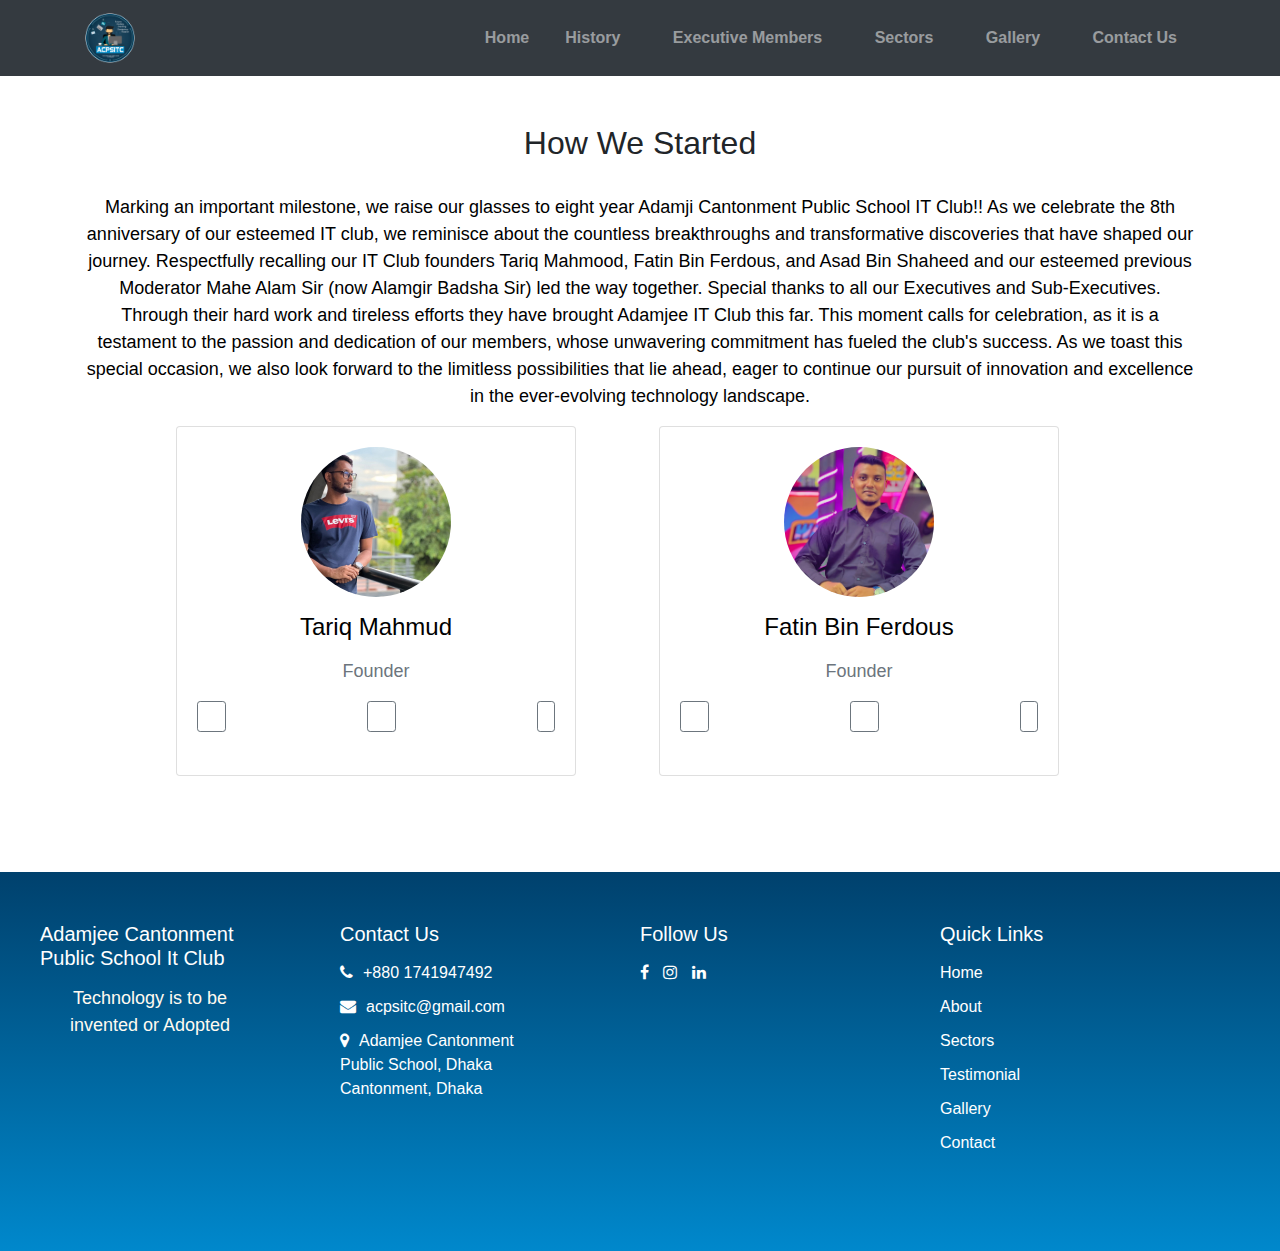
<file: src/pages/history.html>
<!DOCTYPE html>
<html lang="en">
  <head>
    <meta charset="UTF-8" />
    <meta name="viewport" content="width=device-width, initial-scale=1.0" />
    <meta http-equiv="X-UA-Compatible" content="ie=edge" />
    <title>ACPSITC | History</title>
    <link rel="icon" type="image/x-icon" href="/src/assets/logo.png">
    <link
      rel="stylesheet"
      href="https://stackpath.bootstrapcdn.com/bootstrap/4.3.1/css/bootstrap.min.css"
      integrity="sha384-ggOyR0iXCbMQv3Xipma34MD+dH/1fQ784/j6cY/iJTQUOhcWr7x9JvoRxT2MZw1T"
      crossorigin="anonymous"
    />
    <link
      rel="stylesheet"
      href="https://cdnjs.cloudflare.com/ajax/libs/font-awesome/6.4.0/css/all.min.css"
      integrity="sha512-iecdLmaskl7CVkqkXNQ/ZH/XLlvWZOJyj7Yy7tcenmpD1ypASozpmT/E0iPtmFIB46ZmdtAc9eNBvH0H/ZpiBw=="
      crossorigin="anonymous"
      referrerpolicy="no-referrer"
    />
    <link rel="stylesheet" href="https://cdnjs.cloudflare.com/ajax/libs/font-awesome/4.7.0/css/font-awesome.min.css">
    <link rel="stylesheet" href="../style/index.css" />
    <link rel="stylesheet" href="https://maxcdn.bootstrapcdn.com/bootstrap/4.5.2/css/bootstrap.min.css">
  </head>
  <body>
    <!-- Navbar -->
    <nav class="navbar navbar-expand-lg navbar-dark bg-dark">
      <div class="container">
        <a class="navbar-brand" href="/">
          <img src="../assets/logo.png" alt="ACPSITC Logo" />
        </a>
        <button
          class="navbar-toggler"
          type="button"
          data-toggle="collapse"
          data-target="#navbarNav"
          aria-controls="navbarNav"
          aria-expanded="false"
          aria-label="Toggle navigation"
        >
          <span class="navbar-toggler-icon"></span>
        </button>
        <div class="collapse navbar-collapse" id="navbarNav">
          <ul class="navbar-nav ml-auto">
            <li class="nav-item">
              <a class="nav-link" href="/index.html">
                <i class="fas fa-home"></i> Home
              </a>
            </li>
            <li class="nav-item">
              <a class="nav-link" href="./history.html">
                <i class="fa-solid fa-clock-rotate-left"></i> History
              </a>
            </li>
            <li class="nav-item">
              <a class="nav-link" href="./em.html">
                <i class="fa-solid fa-users"></i> Executive Members
              </a>
            </li>
            <li class="nav-item">
              <a class="nav-link" href="/index.html#sectors">
                <i class="fa-solid fa-database"></i> Sectors
              </a>
            </li>
            <li class="nav-item">
              <a class="nav-link" href="/index.html#gallery">
                <i class="fa-regular fa-image"></i> Gallery
              </a>
            </li>
            <li class="nav-item">
              <a class="nav-link" href="#">
                <i class="fa-regular fa-address-card"></i> Contact Us
              </a>
            </li>
          </ul>
        </div>
      </div>
    </nav>

    <!-- History -->
    <section id="history" class="py-5">
      <div class="container">
        <div class="row">
          <div class="col-12" style="text-align: center">
            <h2>How We Started</h2>
            <br>
            <p class="history">
              Marking an important milestone, we raise our glasses to eight year
              Adamji Cantonment Public School IT Club!! As we celebrate the 8th
              anniversary of our esteemed IT club, we reminisce about the
              countless breakthroughs and transformative discoveries that have
              shaped our journey. Respectfully recalling our IT Club founders
              Tariq Mahmood, Fatin Bin Ferdous, and Asad Bin Shaheed and our
              esteemed previous Moderator Mahe Alam Sir (now Alamgir Badsha Sir)
              led the way together. Special thanks to all our Executives and
              Sub-Executives. Through their hard work and tireless efforts they
              have brought Adamjee IT Club this far. This moment calls for
              celebration, as it is a testament to the passion and dedication of
              our members, whose unwavering commitment has fueled the club's
              success. As we toast this special occasion, we also look forward
              to the limitless possibilities that lie ahead, eager to continue
              our pursuit of innovation and excellence in the ever-evolving
              technology landscape.
              <br>
            </p>
          </div>
        </div>
      </div>

      <div class="container">
        <div class="row justify-content-center">
          <div class="col-md-5 col-sm-10 mx-1 mb-4">
            <div class="card mb-4">
              <div class="card-body text-center">
                <img src="../assets/Tareq.jpg" alt="Executive Member" class="member-image" />
                <h4 class="my-3">Tariq Mahmud</h4>
                <p class="text-muted">Founder</p>
                <div class="d-flex justify-content-between">
                  <a href="#" class="btn btn-outline-secondary btn-sm">
                    <i class="fab fa-facebook-f"></i>
                  </a>
                  <a href="#" class="btn btn-outline-secondary btn-sm">
                    <i class="fab fa-twitter"></i>
                  </a>
                  <a href="#" class="btn btn-outline-secondary btn-sm">
                    <i class="fab fa-linkedin-in"></i>
                  </a>
                </div>
              </div>
            </div>
          </div>
      
          <div class="col-md-5 col-sm-10 mx-1 mb-4">
            <div class="card mb-4">
              <div class="card-body text-center">
                <img src="../assets/Fatin.jpeg" alt="Executive Member" class="member-image" />
                <h4 class="my-3">Fatin Bin Ferdous</h4>
                <p class="text-muted">Founder</p>
                <div class="d-flex justify-content-between">
                  <a href="#" class="btn btn-outline-secondary btn-sm">
                    <i class="fab fa-facebook-f"></i>
                  </a>
                  <a href="#" class="btn btn-outline-secondary btn-sm">
                    <i class="fab fa-twitter"></i>
                  </a>
                  <a href="#" class="btn btn-outline-secondary btn-sm">
                    <i class="fab fa-linkedin-in"></i>
                  </a>
                </div>
              </div>
            </div>
          </div>
      
        </div>
      </div>
      
      <style>
        .member-image {
          width: 150px;
          height: 150px;
          object-fit: cover;
          border-radius: 50%;
        }
      
        .card {
          margin-bottom: 0;
          width: 400px;
          height: 350px;
        }
      
        @media (max-width: 767.98px) {
          .card {
            height: auto;
          }
        }
      </style>
      
    </section>

    <!-- Footer -->
    <footer>
      <div class="footer-container">
        <div class="footer-section">
          <h3>Adamjee Cantonment Public School It Club</h3>
          <p>Technology is to be invented or Adopted</p>
        </div>
        <div class="footer-section">
          <h3>Contact Us</h3>
          <ul class="contact-info">
            <li><i class="fa fa-phone"></i>+880 1741947492</li>
            <li>
              <i class="fa fa-envelope"></i
              ><a href="mailto:acpsitc@gmail.com">acpsitc@gmail.com</a>
            </li>
            <li>
              <i class="fa fa-map-marker"></i>Adamjee Cantonment Public School,
              Dhaka Cantonment, Dhaka
            </li>
          </ul>
        </div>
        <div class="footer-section">
          <h3>Follow Us</h3>
          <ul class="social-icons">
            <li><a href="https://www.facebook.com/acpsit"><i class="fa fa-facebook"></i></a></li>
            <li><a href="https://www.instagram.com/acpsitc"><i class="fa fa-instagram"></i></a></li>
            <li><a href="#"><i class="fa fa-linkedin"></i></a></li>
          </ul>
        </div>
        <div class="footer-section">
          <h3>Quick Links</h3>
          <ul>
            <li><a href="/index.html">Home</a></li>
            <li><a href="/index.html#about">About</a></li>
            <li><a href="#">Sectors</a></li>
            <li><a href="#">Testimonial</a></li>
            <li><a href="/index.html#gallery">Gallery</a></li>
            <li><a href="#">Contact</a></li>
          </ul>
        </div>
      </div>
    </footer>
    <!-- Script includes -->
<script src="https://code.jquery.com/jquery-3.5.1.min.js"></script>
<script src="https://cdn.jsdelivr.net/npm/@popperjs/core@2.5.4/dist/umd/popper.min.js"></script>
<script src="https://maxcdn.bootstrapcdn.com/bootstrap/4.5.2/js/bootstrap.min.js"></script>
  </body>
</html>
</file>
<file: src/style/index.css>
@import url("https://fonts.googleapis.com/css2?family=Roboto+Slab:wght@100;200;300;400;500;600;700;800;900&display=swap");

html,
body {
  font-family: "Roboto Slab", serif;
  margin: 0;
  padding: 0;
  box-sizing: border-box;
}

/* Header Styles */
header {
  box-shadow: 0 2px 4px rgba(0, 0, 0, 0.1);
  padding: 0px;
  position: sticky;
  top: 0;
  z-index: 999;
}

.navbar-brand img {
  height: 50px;
}

.navbar-nav li {
  margin: 0 10px;
}

.nav-link {
  color: #000;
  font-weight: bold;
}

.nav-link:hover {
  color: #007bff;
}

/* Main Content Styles */
main {
  background-color: #ffffff;
  padding: 50px 0;
}

.Welcome{
  font-size: 36px;
  font-weight: bold;
  margin-bottom: 20px;
  text-align: center;
  color: white;
}

p {
  font-size: 18px;
  line-height: 1.5;
  color: floralwhite;
  text-align: center;
}

.p-text{
  color: #000;
}

.dj {
  color: #000;
}

/* History item texts */

.history {
  color: black;
}

main {
  background-image: url("../assets/bg.jpg");
  width: 100%;
  height: 70vh;
  background-size: cover;
  background-position: center center;
  background-repeat: no-repeat;
  display: flex;
  justify-content: center;
  align-items: center;
}

/* Contact Us section */
.contact-info .contact-icon i{
  padding-left: 5%;
}

/* Footer Styles */
footer {
  background-color: #eee;
  padding: 20px 0;
}

/* Responsive Styles */
@media (max-width: 768px) {
  .navbar-nav {
    margin-top: 10px;
    text-align: center;
  }

  .navbar-nav li {
    display: inline-block;
    margin: 0;
  }
}

/* About Us Section Styles */
.about-us {
  margin: 50px 0;
  margin-bottom: 20px;
}

.about-us h2 {
  font-size: 40px;
  font-weight: bold;
  margin-bottom: 20px;
  text-align: center;
}

/* Sectors Section */
.sectors {
  margin-top: 80px;
}

.sectors h2 {
  text-align: center;
  margin-bottom: 50px;
  font-size: 40px;
}

.sector-item {
  position: relative;
  overflow: visible;
  margin-bottom: 40px;
  height: 300px;
}

.sector-icon {
  position: absolute;
  top: 50%;
  left: 50%;
  transform: translate(-50%, -50%);
  font-size: 60px;
  color: #000000;
  z-index: 1;
}

.sector-overlay {
  position: absolute;
  top: 0;
  left: 10%;
  right: 10%;
  width: 100%;
  height: 100%;
  background-color: rgba(0, 0, 0, 0.6);
  color: #000000;
  z-index: 2;
  opacity: 100;
  transition: all 0.5s;
  padding: 20px;
  box-sizing: border-box;
}

.sector-item:hover .sector-overlay {
  opacity: 1;
}

.programming {
  background-image: url("");
}

.graphics-design {
  background-image: url("graphics-design.jpg");
}

.gaming {
  background-image: url("gaming.jpg");
}

.sector-item:before {
  content: "";
  position: absolute;
  top: 0;
  left: 0;
  width: 100%;
  height: 100%;
  background-image: url("zigzag-pattern.png");
  opacity: 0.4;
  z-index: 0;
}

/* Testimonial Section */
.testimonial {
  margin-top: 80px;
}

.testimonial h2 {
  text-align: center;
  margin-bottom: 50px;
}

.testimonial .row {
  display: flex;
  flex-wrap: wrap;
}

.testimonial-item {
  text-align: center;
  padding: 30px;
  background-color: #fff;
  box-shadow: 0px 4px 6px rgba(0, 0, 0, 0.1);
  transition: all 0.5s;
  margin-bottom: 20px; /* Ensure some space between rows on smaller screens */
  flex: 1 1 100%; /* Default to full width on small screens */
}

.testimonial-item:hover {
  box-shadow: 0px 8px 12px rgba(0, 0, 0, 0.2);
}

.testimonial-icon {
  font-size: 60px;
  color: #ec1c24;
  margin-bottom: 20px;
}

.testimonial-text {
  font-size: 18px;
  line-height: 1.6;
}

.testimonial-user img {
  width: 80px;
  height: 80px;
  border-radius: 10%;
  margin-top: 30px;
  margin-bottom: 10px;
}

.testimonial-user h4 {
  font-size: 20px;
  margin-bottom: 0;
}

.testimonial-user p {
  font-size: 16px;
  color: #999;
  margin-top: 10px;
}

.tes {
  color: #000;
}

/* Responsive Layouts */

/* Extra small devices (phones, less than 576px) */
@media (max-width: 575.98px) {
  .testimonial-item {
    flex: 1 1 100%; /* Each testimonial takes full width */
  }
}

/* Small devices (portrait tablets, 576px and up) */
@media (min-width: 576px) and (max-width: 767.98px) {
  .testimonial-item {
    flex: 1 1 100%; /* Each testimonial takes full width */
  }
}

/* Medium devices (landscape tablets, 768px and up) */
@media (min-width: 768px) and (max-width: 991.98px) {
  .testimonial-item {
    flex: 1 1 50%; /* Two testimonials per row */
  }
}

/* Large devices (desktops, 992px and up) */
@media (min-width: 992px) {
  .testimonial-item {
    flex: 1 1 25%; /* Four testimonials in one row */
  }
}

/* Gallery Section */
.gallery {
  margin-top: 80px;
  margin-bottom: 80px;
}
.text-center {
  color: black;
}

.gallery h2 {
  text-align: center;
  margin-bottom: 50px;
}

.carousel-indicators li {
  background-color: #ddd;
}

.carousel-indicators .active {
  background-color: #ec1c24;
}

.carousel-control {
  background-color: rgba(0, 0, 0, 0.5);
  border-radius: 0;
  color: #fff;
  font-size: 30px;
  line-height: 1;
  opacity: 0.5;
  padding: 15px;
  position: absolute;
  top: 50%;
  transform: translateY(-50%);
  width: 50px;
  height: 50px;
}

.carousel-control:hover,
.carousel-control:focus {
  color: #fff;
  opacity: 1;
}

@media (max-width: 767px) {
  .carousel-control {
    width: 30px;
    height: 30px;
    font-size: 20px;
    padding: 10px;
  }
}

/* Contact Us Section */
.contact {
  background-color: #f7f7f7;
  padding: 80px;
}

.contact .section-title {
  text-align: center;
  margin-bottom: 50px;
}

.contact .section-title h2 {
  font-size: 36px;
  font-weight: bold;
  color: #00416d;
  margin-bottom: 20px;
}

.contact .section-title p {
  font-size: 18px;
  color: #666666;
  line-height: 28px;
  margin-bottom: 40px;
}
.contact-icon {
  margin: 2rem;
  font-size: 48px;
  color: #00416d;
  display: inline-block;
  border: 2px solid #00416d;
  width: 80px;
  height: 80px;
  border-radius: 50%;
  text-align: center;
  line-height: 80px;
  transition: all 0.3s ease-in-out;
}

.contact-icon:hover {
  background-color: #00416d;
  color: #fff;
}


.contact-info h3 {
  font-size: 24px;
  font-weight: bold;
  color: #00416d;
  margin-bottom: 10px;
}

.contact-info p {
  font-size: 18px;
  color: #666666;
  line-height: 28px;
}

.contact-form {
  margin-bottom: 30px;
}

.contact-form input[type="text"],
.contact-form input[type="email"],
.contact-form textarea {
  font-size: 16px;
  font-weight: normal;
  color: #666666;
  background-color: #f7f7f7;
  border: none;
  border-radius: 0;
  padding: 20px;
  margin-bottom: 20px;
  box-shadow: none;
  width: 100%;
}

/* history section */
.cards{
  width: calc(100% + 15%);
}
/******************/ 

.contact-form textarea {
  height: 150px;
}

.contact-form input:focus,
.contact-form textarea:focus {
  border-color: #00416d;
}

.contact-form button[type="submit"] {
  background-color: #00416d;
  color: #fff;
  border: none;
  border-radius: 50px;
  padding: 15px 50px;
  font-size: 18px;
  font-weight: bold;
  text-transform: uppercase;
  transition: all 0.3s ease-in-out;
}

.contact-form button[type="submit"]:hover {
  background-color: #fff;
  color: #00416d;
  border: 2px solid #00416d;
}

.contact-social ul {
  list-style: none;
  margin: 0;
  padding: 0;
  display: flex;
  justify-content: center;
}

.contact-social li {
  margin-right: 15px;
}

.contact-social a {
  font-size: 24px;
  color: #666666;
  transition: all 0.3s ease-in-out;
}

.contact-social a:hover {
  color: #00416d;
}

.swiper {
  width: 100%;
  padding-top: 50px;
  padding-bottom: 50px;
}

.swiper-slide {
  background-position: center;
  background-size: cover;
  width: 300px;
  height: 300px;
}

.swiper-slide img {
  display: block;
  width: 100%;
}

/* Footer styles */

/* Footer styles */

footer {
  background: linear-gradient(to bottom, #00416d, #0088cc);
  color: #fff;
  padding: 50px 0;
  font-size: 16px;
}

.footer-container {
  display: flex;
  flex-wrap: wrap;
  justify-content: space-between;
  align-items: flex-start;
  max-width: 1200px;
  margin: 0 auto;
}

.footer-section {
  flex-basis: calc(25% - 40px);
  margin-bottom: 30px;
  padding-right: 40px;
}

.footer-section:last-child {
  flex-basis: calc(25%);
  padding-right: 0;
}

.footer-section h3 {
  margin-bottom: 15px;
  font-size: 20px;
}

ul {
  list-style: none;
  margin: 0;
  padding: 0;
}

ul li {
  margin-bottom: 10px;
}

ul li a {
  color: #fff;
}

.contact-info li i {
  margin-right: 10px;
}

.social-icons li {
  display: inline-block;
  margin-right: 10px;
}

.social-icons li:last-child {
  margin-right: 0;
}
.typewriter p {
      color: white;
      text-align: center;
    }
</file>
<file: src/style/style.css>
.sector__div {
  display: flex;
  justify-content: center;
  align-items: center;
  flex-direction: column;
}
#sector__icons {
  font-size: xx-large;
  color: white;
  align-items: center;
}

.contact__info {
  display: flex;
  flex-direction: column;
  justify-content: left;
  align-items: flex-start;
  text-align: left;
  gap: 10px;
}

.contact__form {
  display: flex;
  justify-content: center;
  align-items: center;
  flex-direction: column;
  width: 100%;
}

.contact__form form {
  width: 100%;
  margin-top: 15px;
}

.excutive__grid {
  display: grid;
  grid-template-columns: repeat(3, 1fr);
  gap: 20px;
}

.excutive__grid__item {
  background: #dddddd;
  color: black;
  display: flex;
  justify-content: center;
  align-items: center;
  flex-direction: column;
  padding: 8px;
  gap: 0;
  border-radius: 10px;
}

.excutive__grid__item img {
  border-radius: 12px;
  width: 100%;
  height: 100%;
  object-fit: cover;
}
</file>
<file: src/style/typewriter.css>
.typewriter {
  max-width: 100%;
  color: #fff;
  font-family: monospace;
  overflow: hidden;
  /* Ensures the content is not revealed until the animation */
  border-right: 0.15em solid rgb(35, 119, 175);
  /* The typwriter cursor */
  white-space: nowrap;
  /* Keeps the content on a single line */
  margin: 0 auto;
  /* Gives that scrolling effect as the typing happens */
  letter-spacing: 0.15em;
  /* Adjust as needed */
  animation: typing 3.5s steps(30, end), blink-caret 0.5s step-end infinite;
}

/* The typing effect */

@keyframes typing {
  from {
    width: 0;
  }
  to {
    width: 100%;
  }
}

/* The typewriter cursor effect */

@keyframes blink-caret {
  from,
  to {
    border-color: transparent;
  }
  20% {
    border-color: rgb(35, 119, 175);
  }
}

/* If the screen size is 601px wide or more, set the font-size of <div> to 80px */

@media screen and (min-width: 601px) {
  .typewriter {
    font-size: 30px;
  }
}

/* If the screen size is 600px wide or less, set the font-size of <div> to 30px */

@media screen and (max-width: 600px) {
  .typewriter {
    font-size: 15px;
  }
}
.typewriter p {
      color: white;
      text-align: center;
    }
</file>
